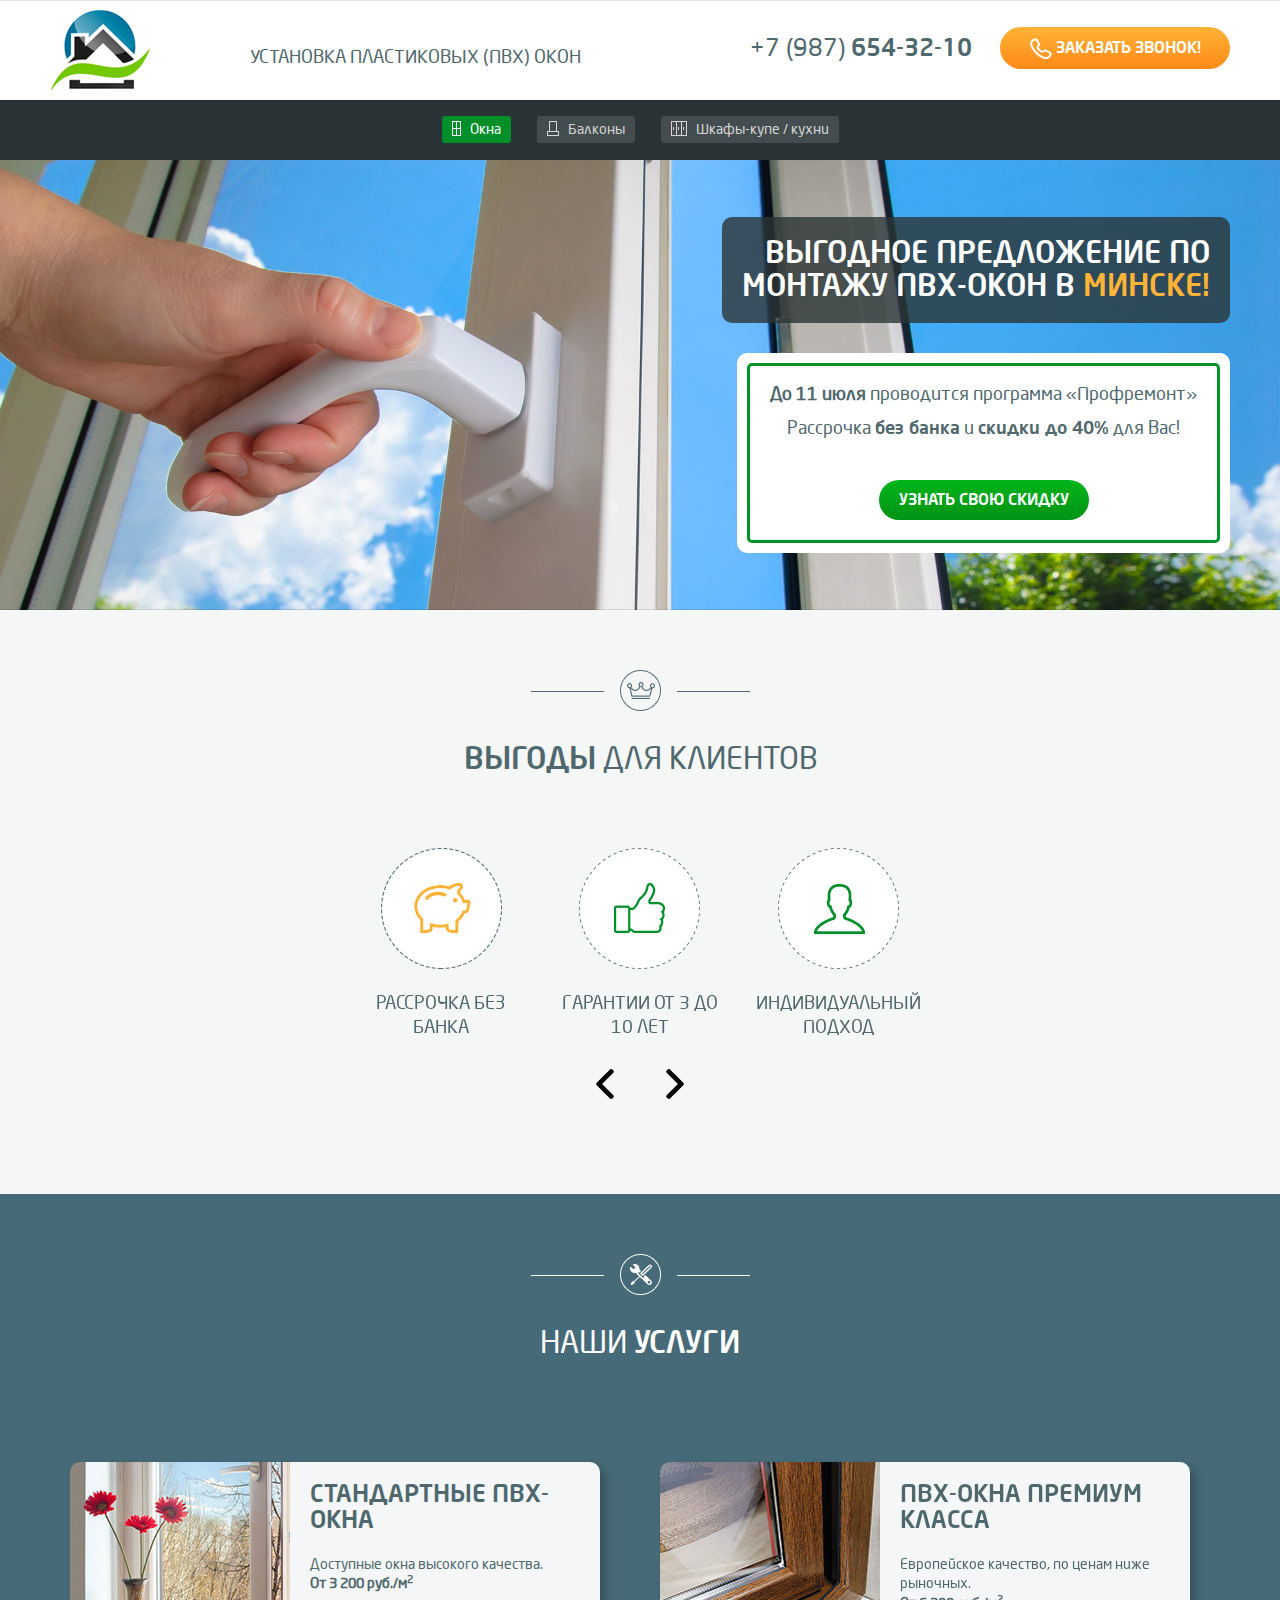
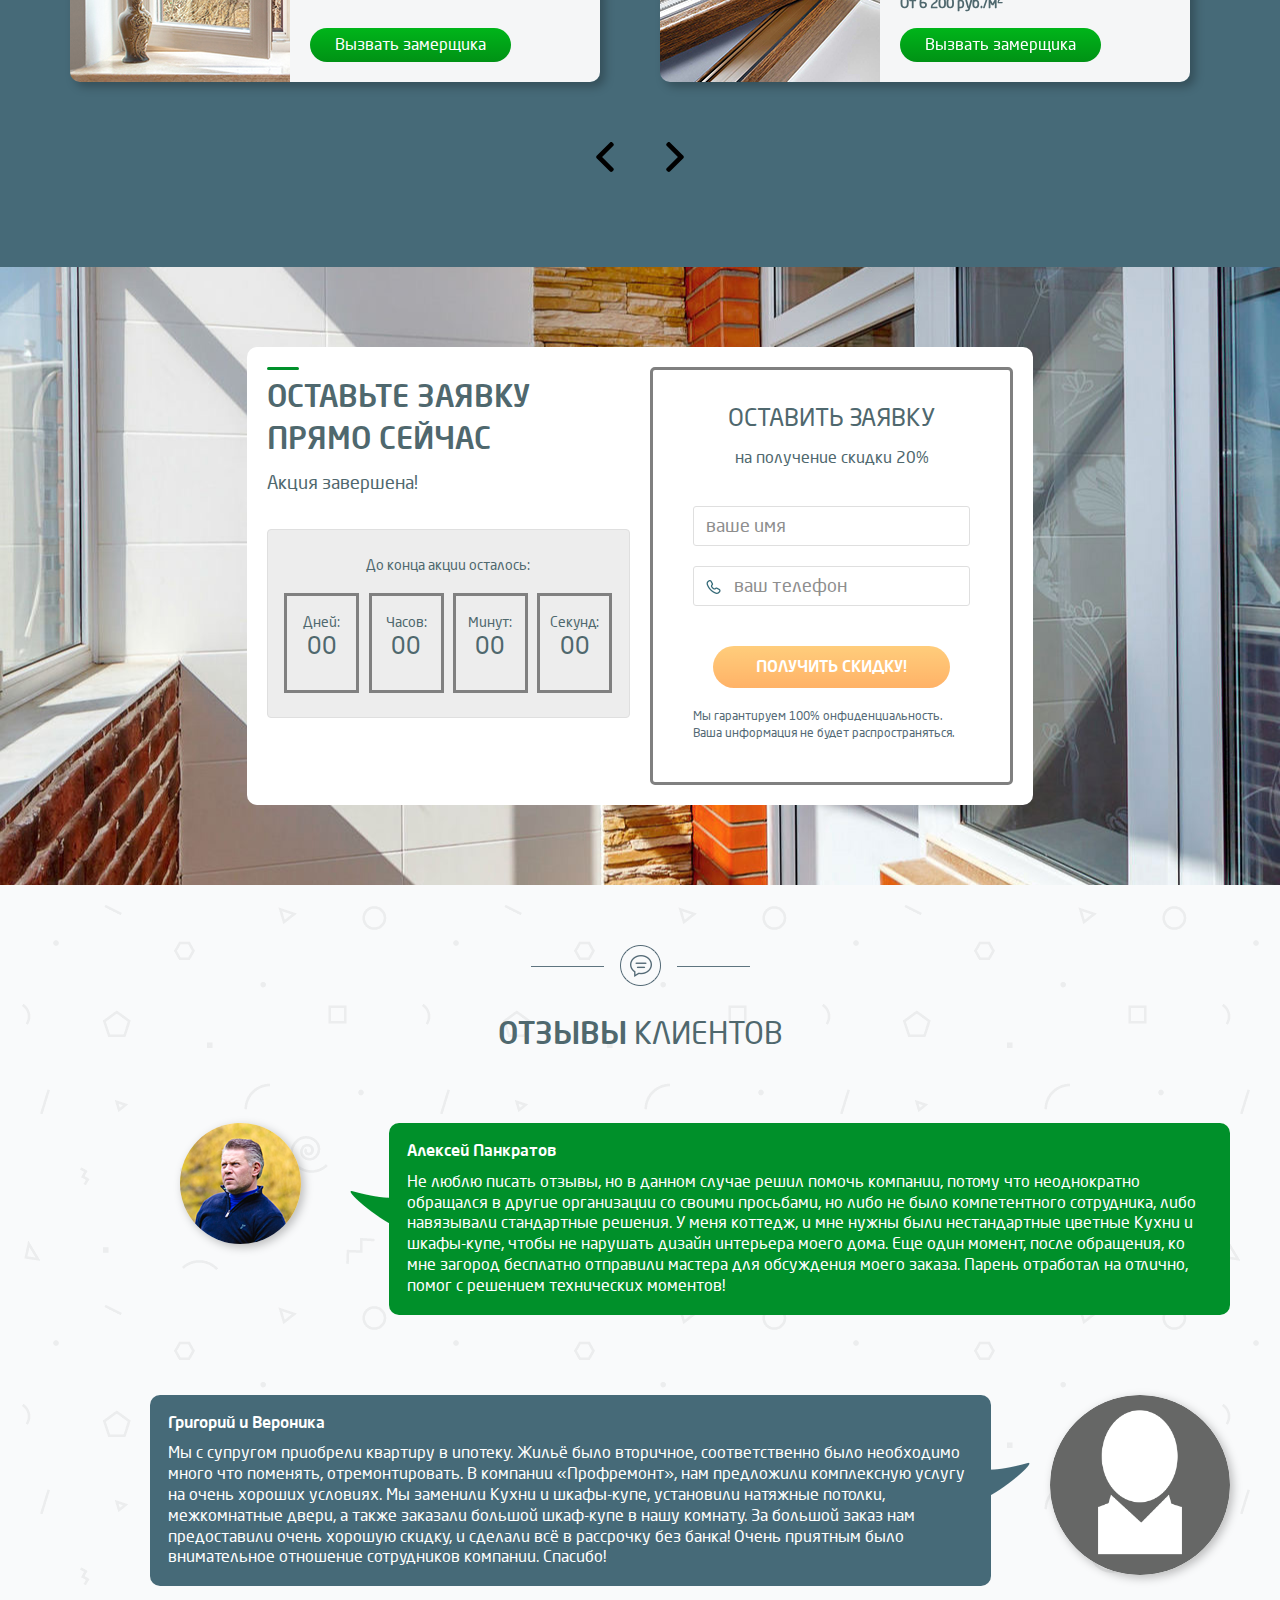
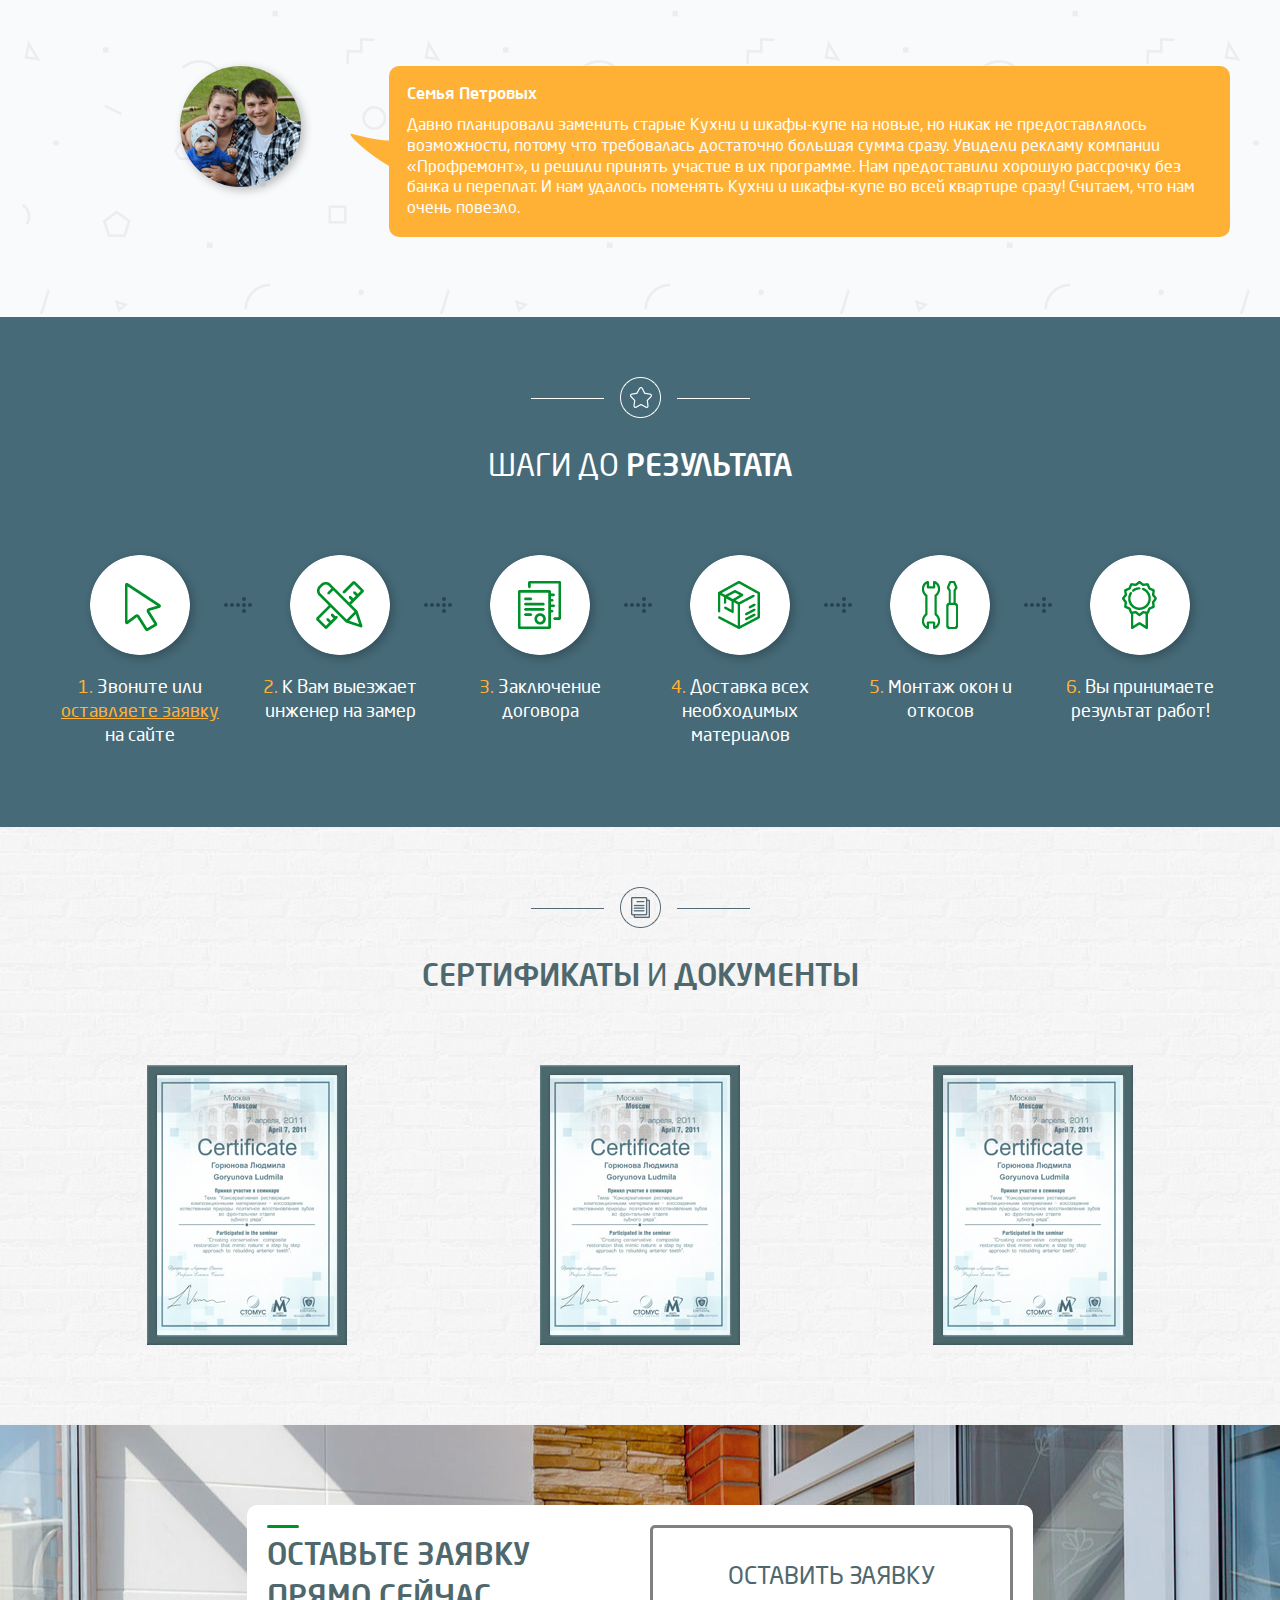
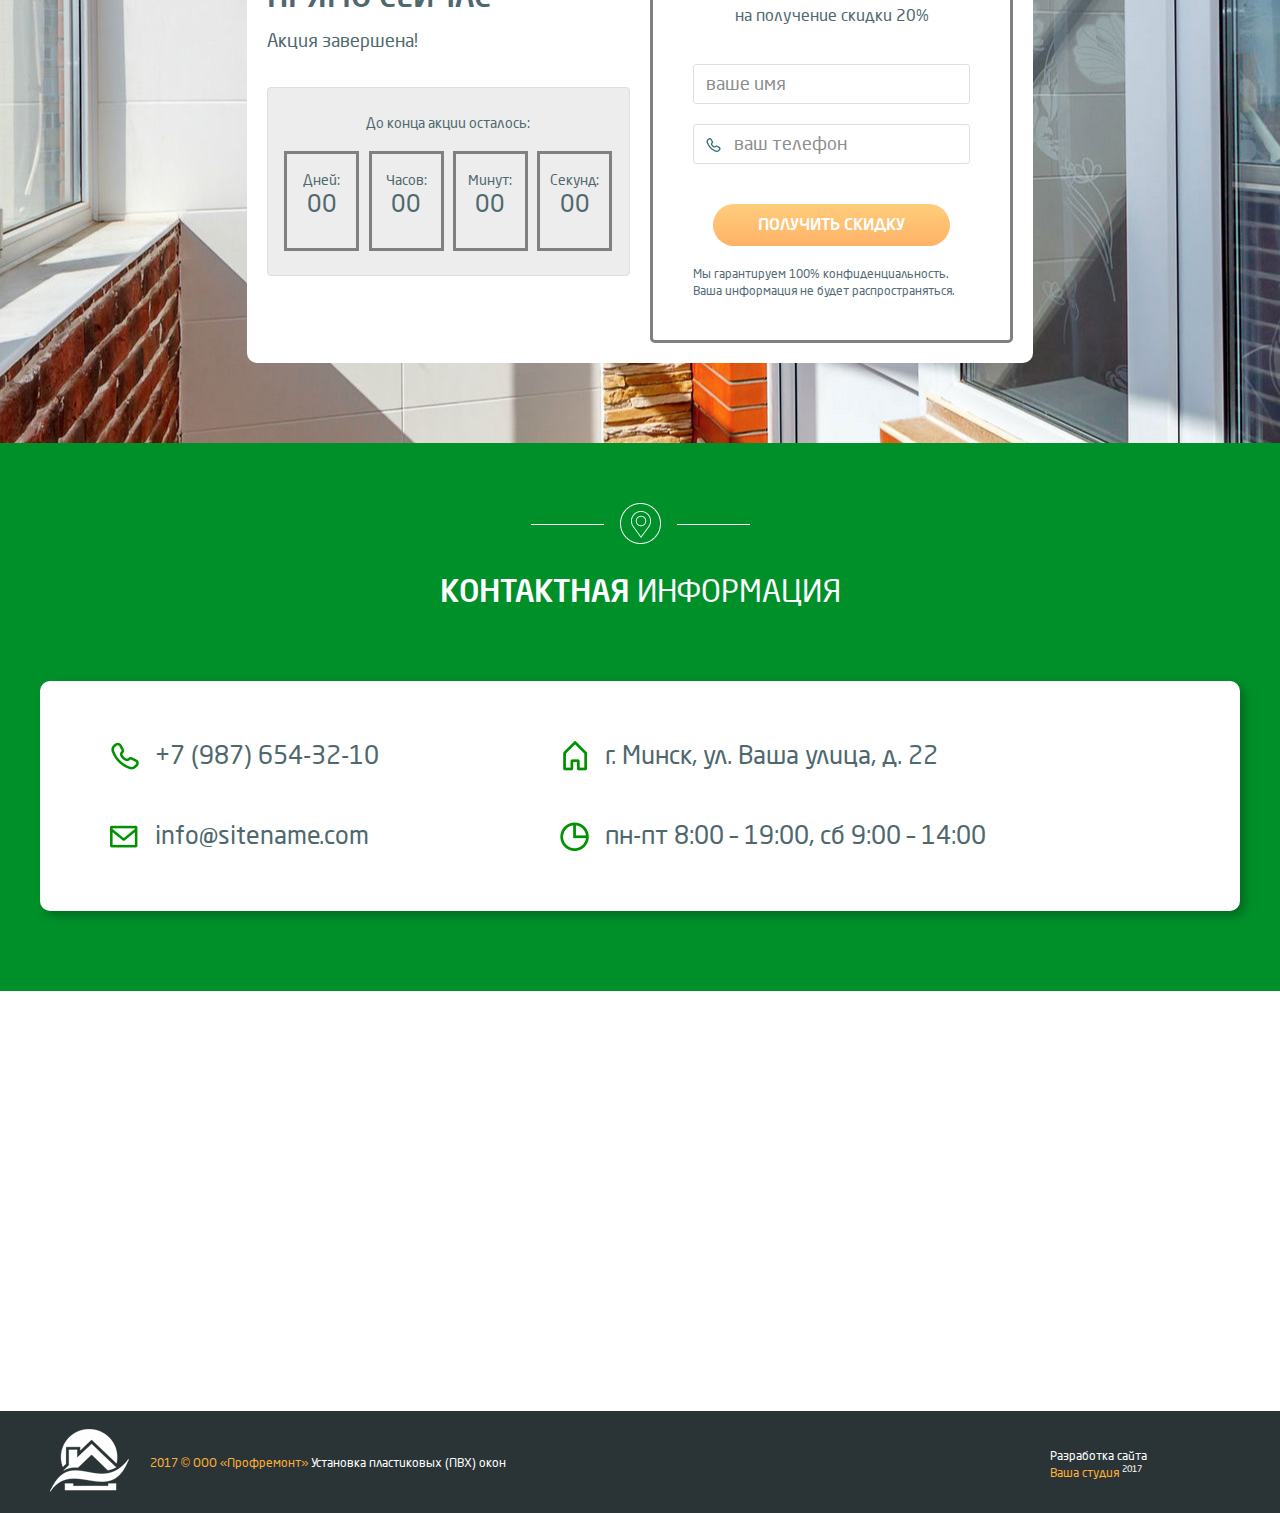
<file: index.html>
<!DOCTYPE html>
<html>

<head>
	<meta http-equiv="X-UA-Compatible" content="IE=edge">
	<meta charset="utf-8">
	<meta name="viewport" content="width=device-width, initial-scale=1">

	<link rel="icon" href="/favicon.ico">
	<link href="favicon.ico" rel="shortcut icon" type="image/vnd.microsoft.icon">
	<link href="favicon.ico" rel="shortcut icon" type="image/vnd.microsoft.icon">
	<link href="favicon.ico" rel="shortcut icon" type="image/x-icon">
	<link href="favicon.ico" rel="icon" type="image/x-icon">
	<link href="favicon.ico" rel="icon">

	<link rel="stylesheet" href="https://cdn.jsdelivr.net/npm/swiper@9/swiper-bundle.min.css" />

	<link href="./css/bootstrap.min.css" rel="stylesheet">
	<link href="./fonts/font.css" rel="stylesheet" type="text/css">
	<link href="./css/style.css" rel="stylesheet">
	<link href="./css/animate.css" rel="stylesheet">

	<script defer src="./js/main.js"></script>

	<title>Установка пластиковых (ПВХ) окон</title>

	<meta name="keywords"
		content="пластиковые, окна, пвх, вставить, века, дом, профиль, поставить, установить, установка, стандартные, цветные, сайт, современные, купить, фирма, цены, дешевые, стоимость, остекление, монтаж">
	<meta name="description"
		content="Окна в дом, квартиру или коттедж из пластикового (пвх) или алюминиевого профиля. Стандартные, цветные и с индивидуальным дизайном! Отличные цены и акции!">

</head>

<body class="okna">
	<nav class="navbar navbar-default navbar-fixed-top navigation-top" id="navigation-fixed">
		<div class="container">
			<div class="navbar-header">
				<button type="button" class="navbar-toggle collapsed" data-toggle="collapse"
					data-target="#navbar-collapse-fixed">
					<span class="sr-only">Toggle navigation</span>
					<span class="icon-bar"></span>
					<span class="icon-bar"></span>
					<span class="icon-bar"></span>
				</button>
				<a class="navbar-brand nav-logo top" href="/">
					<img src="images/logotype-fixed.jpg" alt="Профремонт">
				</a>
			</div>
			<div id="navbar-collapse-fixed" class="collapse navbar-collapse">
				<ul id="menu-main-menu" class="nav navbar-nav navbar-left">
					<li class="hidden">
						<a href="#header">&nbsp;</a>
					</li>
					<li>
						<a href="#offer">Информация</a>
					</li>
					<li>
						<a href="#benefits">Выгоды</a>
					</li>
					<li>
						<a href="#services">Услуги</a>
					</li>
					<li>
						<a href="#reviews">Отзывы</a>
					</li>
					<li>
						<a href="#about">Как заказать</a>
					</li>
					<li>
						<a href="#documents">Сертификаты</a>
					</li>
					<li>
						<a href="#contacts">Контакты</a>
					</li>
				</ul>
				<div class="navbar-order hidden-xs clearfix">
					<div class="phone pull-left hidden-md">
						<a href="tel:89876543210">+7 (987) <strong>654-32-10</strong></a>
					</div>
					<div class="top-btn pull-left">
						<a href="#callback" class="btn btn-warning btn-md fancyboxModal">Заказать звонок!</a>
					</div>
				</div>
			</div>
		</div>
	</nav>

	<div id="header">
		<div class="container">
			<div class="row">
				<div class="col-xs-6 col-sm-3 col-md-3 col-lg-2 block">
					<div class="logotype">
						<img src="images/logotype.png" alt="Профремонт">
					</div>
				</div>
				<div class="col-sm-4 col-md-5 col-lg-5 hidden-xs">
					<div class="slogan">Установка пластиковых (ПВХ) окон</div>
				</div>
				<div class="col-xs-6 col-sm-5 col-md-4 col-lg-5 block">
					<div class="row">
						<div class="col-sm-12 col-lg-6">
							<div class="phone"><a href="tel:89876543210">+7 (987) <span
										class="text-normal">654-32-10</span></a></div>
						</div>
						<div class="col-sm-12 col-lg-6">
							<div class="button"><a href="#callback" class="btn btn-warning btn-block fancyboxModal"><i
										class="phone-icon"></i> Заказать звонок!</a></div>
						</div>
					</div>
				</div>
			</div>
		</div>
	</div>

	<nav id="navigation" class="navbar navbar-default">
		<div class="container">
			<div class="navbar-header">
				<button type="button" class="navbar-toggle collapsed" data-toggle="collapse"
					data-target="#navbar-collapse">
					<span class="sr-only">Toggle navigation</span>
					<span class="icon-bar"></span>
					<span class="icon-bar"></span>
					<span class="icon-bar"></span>
				</button>
			</div>
			<div id="navbar-collapse" class="collapse navbar-collapse">
				<ul id="menu" class="nav navbar-nav">
					<li class="active"><a href="index.html"><i class="menu-icons menu-window"></i> Окна</a></li>
					<li><a href="balkony.html"><i class="menu-icons menu-balcony"></i> Балконы</a></li>
					<li><a href="kuhni.html"><i class="menu-icons menu-cupboard"></i> Шкафы-купе / кухни</a></li>
					<!-- <li><a href="dveri.html"><i class="menu-icons menu-door"></i> Межкомнатные / входные двери</a></li>
                   <li><a href="potolki.html"><i class="menu-icons menu-ceiling"></i> Натяжные потолки</a></li> -->
				</ul>
			</div>
		</div>
	</nav>

	<div id="offer">
		<div class="container">
			<div class="offer-inner">
				<div class="offer-heading">
					<h1><span>Выгодное предложение по</span> <span>монтажу ПВХ-окон в <span
								class="text-warning">Минске!</span></span></h1>
				</div>
				<div class="clearfix"></div>
				<div class="offer-utp">
					<div class="utp-inner">
						<div class="utp-heading"><strong>До 11 июля</strong> проводится программа «Профремонт»</div>
						<div class="utp-subheading">Рассрочка <span class="text-normal">без банка</span> и <span
								class="text-normal">скидки до 40%</span> для Вас!</div>
						<div class="utp-button"><a href="#order" class="btn btn-success btn-lg fancyboxModal">Узнать
								свою скидку</a></div>
					</div>
				</div>
			</div>
		</div>
	</div>

	<div id="benefits" class="section">
		<div class="container">
			<div class="section-title">
				<div class="heading-image"><i class="benefit-ico"></i></div>
				<h2 class="heading"><span>Выгоды</span> для клиентов</h2>
			</div>

			<div class="benefits-inner swiper">
				<div class="benefits-wrap swiper-wrapper">
					<div class="benefits__item swiper-slide">
						<p class="benefit-image">
							<img src="images/benefits/4.png" alt="">
						</p>
						<p class="benefit-title">Рассрочка без банка </p>
					</div>

					<div class="benefits__item swiper-slide">
						<p class="benefit-image">
							<img src="images/benefits/2.png" alt="">
						</p>
						<p class="benefit-title">Гарантии от 3 до 10 лет</p>
					</div>

					<div class="benefits__item swiper-slide">
						<p class="benefit-image">
							<img src="images/benefits/3.png" alt="">
						</p>
						<p class="benefit-title">Индивидуальный подход</p>
					</div>

					<div class="benefits__item swiper-slide">
						<p class="benefit-image">
							<img src="images/benefits/1.png" alt="">
						</p>
						<p class="benefit-title">Бесплатные консультации</p>
					</div>

					<div class="benefits__item swiper-slide">
						<p class="benefit-image">
							<img src="images/benefits/5.png" alt="">
						</p>
						<p class="benefit-title">Бесплатный выезд мастера на дом</p>
					</div>

					<div class="benefits__item swiper-slide">
						<p class="benefit-image">
							<img src="images/benefits/6.png" alt="">
						</p>
						<p class="benefit-title">Окна от лучших производителей</p>
					</div>
				</div>
			</div>

			<div class="benefits-arrows">
				<div class="benefits__arrow benefits__arrow--left">
					<img src="images/benefits/left-arrow.svg" alt="">
				</div>

				<div class="benefits__arrow benefits__arrow--right">
					<img src="images/benefits/right-arrow.svg" alt="">
				</div>
			</div>
		</div>
	</div>

	<div id="services" class="section">
		<div class="container">
			<div class="section-title">
				<div class="heading-image"><i class="service-ico"></i></div>
				<h2 class="heading white">Наши <span>услуги</span></h2>
			</div>

			<div id="service-okna" class="services-inner swiper"></div>

			<div class="services-arrows">
				<div class="services__arrow services__arrow--left">
					<img src="images/benefits/left-arrow.svg" alt="">
				</div>
				<div class="services__arrow services__arrow--right">
					<img src="images/benefits/right-arrow.svg" alt="">
				</div>
			</div>
		</div>
	</div>

	<div id="order_1" class="order">
		<div class="container">
			<div class="col-md-offset-2 col-md-8">
				<div class="order-inner row">
					<div class="col-md-6">
						<h2 class="order-heading">Оставьте заявку <br />прямо сейчас</h2>
						<div class="order-subheading">и <span class="text-normal">получите скидку 20%</span> <br />на
							установку окон</div>
						<div class="countdown" data-days="7">
							<div class="countdown-text">До конца акции осталось:
								<div class="count-wrap">
									<div class="count count_1">Дней:</br> <span>00</span></div>
									<div class="count count_2">Часов:</br> <span>00</span></div>
									<div class="count count_3">Минут:</br> <span>00</span></div>
									<div class="count count_4">Секунд:</br> <span>00</span></div>
								</div>
							</div>
						</div>
					</div>
					<div class="col-md-6">
						<div class="order-form rf">
							<h3 class="order-form-heading">Оставить заявку</h3>
							<div class="order-form-subheading">на получение скидки 20%</div>

							<form name="action-form" class="form-horizontal">
								<div class="form-group">
									<div class="col-sm-12">
										<input type="text" name="fio" class="form-control required"
											placeholder="ваше имя">
									</div>
								</div>
								<div class="form-group">
									<div class="col-sm-12">
										<input type="text" name="phone" class="form-control required"
											placeholder="ваш телефон" data-mask="+7 (999) 999-99-99">
									</div>
								</div>
								<div class="form-group">
									<div class="col-sm-12">
										<div class="order-form-button">
											<input type="hidden" name="page" value="Окна">
											<button type="submit" class="btn btn-warning btn-block feedback">Получить
												скидку!</button>
										</div>
									</div>
								</div>
								<div class="form-policy">
									<span class="help-block">Мы гарантируем 100% онфиденциальность. Ваша информация не
										будет распространяться.</span>
								</div>
							</form>

						</div>
					</div>
				</div>
			</div>
		</div>
	</div>

	<div id="reviews" class="section">
		<div class="container">
			<div class="section-title">
				<div class="heading-image"><i class="review-ico"></i></div>
				<h2 class="heading"><span>Отзывы</span> клиентов</h2>
			</div>

			<div class="row">
				<div class="col-sm-offset-1 col-xs-12 comments-container"></div>
			</div>
		</div>
	</div>

	<div id="about" class="section">
		<div class="container">
			<div class="section-title">
				<div class="heading-image"><i class="employee-ico"></i></div>
				<h2 class="heading">Шаги до <span>результата</span></h2>
			</div>
			<div class="about-wrap row">
				<div class="col-sm-12 col-lg-4">
					<div class="row">
						<div class="about-inner col-sm-6">
							<div data-wow-delay="0.2s" class="wow fadeInDown">
								<img src="images/about/2.png" alt="">
							</div>
							<p data-wow-delay="0.2s" class="wow fadeInUp"><span>1.</span> Звоните или <a href="#order"
									class="fancyboxModal">оставляете заявку</a> на сайте</p>
						</div>
						<div class="about-inner col-sm-6">
							<div data-wow-delay="0.7s" class="wow fadeInDown">
								<img src="images/about/3.png" alt="">
							</div>
							<p data-wow-delay="0.7s" class="wow fadeInUp"><span>2.</span> К Вам выезжает инженер на
								замер</p>
						</div>
					</div>
				</div>
				<div class="col-sm-12 col-lg-4">
					<div class="row">
						<div class="about-inner col-sm-6">
							<div data-wow-delay="1.2s" class="wow fadeInDown">
								<img src="images/about/4.png" alt="">
							</div>
							<p data-wow-delay="1.2s" class="wow fadeInUp"><span>3.</span> Заключение договора</p>
						</div>
						<div class="about-inner col-sm-6">
							<div data-wow-delay="1.7s" class="wow fadeInDown">
								<img src="images/about/5.png" alt="">
							</div>
							<p data-wow-delay="1.7s" class="wow fadeInUp"><span>4.</span> Доставка всех необходимых
								материалов</p>
						</div>
					</div>
				</div>
				<div class="col-sm-12 col-lg-4">
					<div class="row">
						<div class="about-inner col-sm-6">
							<div data-wow-delay="2.2s" class="wow fadeInDown">
								<img src="images/about/6.png" alt="">
							</div>
							<p data-wow-delay="2.2s" class="wow fadeInUp"><span>5.</span> Монтаж окон и откосов</p>
						</div>
						<div class="about-inner col-sm-6">
							<div data-wow-delay="2.7s" class="wow fadeInDown">
								<img src="images/about/1.png" alt="">
							</div>
							<p data-wow-delay="2.7s" class="wow fadeInUp"><span>6.</span> Вы принимаете результат работ!
							</p>
						</div>
					</div>
				</div>
			</div>
		</div>
	</div>

	<div id="documents" class="section">
		<div class="container">
			<div class="section-title">
				<div class="heading-image"><i class="document-ico"></i></div>
				<h2 class="heading"><span>Сертификаты</span> и <span>документы</span></h2>
			</div>
			<div class="text-center">
				<div class="col-sm-4">
					<a href="images/documents/original/document4.jpg" class="sertificate-document"
						data-fancybox-group="gallery-documents">
						<img src="images/documents/document4.jpg" class="img-responsive" alt="">
						<div class="document-overlay"></div>
					</a>
				</div>
				<div class="col-sm-4">
					<a href="images/documents/original/document4.jpg" class="sertificate-document"
						data-fancybox-group="gallery-documents">
						<img src="images/documents/document4.jpg" class="img-responsive" alt="">
						<div class="document-overlay"></div>
					</a>
				</div>
				<div class="col-sm-4">
					<a href="images/documents/original/document4.jpg" class="sertificate-document"
						data-fancybox-group="gallery-documents">
						<img src="images/documents/document4.jpg" class="img-responsive" alt="">
						<div class="document-overlay"></div>
					</a>
				</div>
			</div>
		</div>
	</div>

	<div id="order_2" class="order">
		<div class="container">
			<div class="col-md-offset-2 col-md-8">
				<div class="order-inner row">
					<div class="col-md-6">
						<h2 class="order-heading">Оставьте заявку <br />прямо сейчас</h2>
						<div class="order-subheading">и <span class="text-normal">получите скидку 20%</span> <br />на
							установку окон</div>
						<div class="countdown" data-days="7">
							<div class="countdown-text">До конца акции осталось:
								<div class="count-wrap">
									<div class="count count_1">Дней:</br> <span>00</span></div>
									<div class="count count_2">Часов:</br> <span>00</span></div>
									<div class="count count_3">Минут:</br> <span>00</span></div>
									<div class="count count_4">Секунд:</br> <span>00</span></div>
								</div>
							</div>
						</div>
					</div>
					<div class="col-md-6">
						<div class="order-form rf">
							<h3 class="order-form-heading">Оставить заявку</h3>
							<div class="order-form-subheading">на получение скидки 20%</div>
							<form name="action-form2" class="form-horizontal">
								<div class="form-group">
									<div class="col-sm-12">
										<input type="text" name="fio" class="form-control required"
											placeholder="ваше имя">
									</div>
								</div>
								<div class="form-group">
									<div class="col-sm-12">
										<input type="text" name="phone" class="form-control required"
											placeholder="ваш телефон" data-mask="+7 (999) 999-99-99">
									</div>
								</div>
								<div class="form-group">
									<div class="col-sm-12">
										<div class="order-form-button">
											<input type="hidden" name="page" value="Окна">
											<button type="submit" class="btn btn-warning btn-block feedback">Получить
												скидку</button>
										</div>
									</div>
								</div>
								<div class="form-policy">
									<span class="help-block">Мы гарантируем 100% конфиденциальность. Ваша информация не
										будет распространяться.</span>
								</div>
							</form>
						</div>
					</div>
				</div>
			</div>
		</div>
	</div>

	<div id="contacts" class="section">
		<div class="container">
			<div class="section-title">
				<div class="heading-image"><i class="contact-ico"></i></div>
				<h2 class="heading"><span>Контактная</span> информация</h2>
			</div>
			<div class="contacts-cart-inner">
				<div class="contacts-cart row">
					<div class="col-md-5">
						<div class="margin-row"><a href="tel:89876543210"><i class="contact-icons contact-phone"></i> +7
								(987) 654-32-10</a></div>
					</div>
					<div class="col-md-7">
						<div class="margin-row"><i class="contact-icons contact-address"></i> г. Минск, ул. Ваша улица,
							д. 22</div>
					</div>
					<div class="col-md-5">
						<div class="contact-row"><a href="mailto:info@sitename.com"><i
									class="contact-icons contact-email"></i> info@sitename.com</a></div>
					</div>
					<div class="col-md-7">
						<div class="contact-row"><i class="contact-icons contact-regime"></i> пн-пт 8:00 – 19:00, сб
							9:00 – 14:00</div>
					</div>
				</div>
			</div>
		</div>
	</div>

	<div class="map-wrapper">
		<script src="http://api-maps.yandex.ru/2.1/?load=package.full&lang=ru-RU" type="text/javascript"></script>
		<div id="mapexMap" style="width:100%;height:420px;"></div>
		<script type="text/javascript">
			ymaps.ready(function () {
				var mapexMap = new ymaps.Map('mapexMap', {
					center: [53.89063752803102, 27.52623526574704], // центр карты
					zoom: 14, // масштаб 
					controls: ['zoomControl']
				}),


					myPlacemark = new ymaps.Placemark(
						[53.89063752803102, 27.52623526574704], // координаты маркера
						{ "iconContent": "", "balloonContentBody": "г. Минск, ул. Ваша улица, д. 22", "balloonContentHeader": "«Профремонт»" }, // контент маркера
						{
							// Опции.
							// Необходимо указать данный тип макета.
							iconLayout: 'default#image',
							// Своё изображение иконки метки.
							iconImageHref: 'images/marker.png',
							// Размеры метки.
							iconImageSize: [30, 42],
							// Смещение левого верхнего угла иконки относительно
							// её "ножки" (точки привязки).
							iconImageOffset: [-5, -38]
						});
				mapexMap.behaviors.disable('scrollZoom');
				mapexMap.geoObjects.add(myPlacemark);


			});
		</script>
	</div>

	<div id="footer" class="clearfix">
		<div class="container">
			<div class="row">
				<div class="col-sm-8 col-md-9 col-lg-10">
					<div class="footer-copyright">
						<img src="images/logotype-min.png" alt="" class="footer-logotype">
						<div class="footer-copyright-text">
							<div class="clearfix visible-xs-block"></div>
							<span>2017 &copy; ООО «Профремонт»</span> <br class="visible-xs-block" />Установка
							пластиковых (ПВХ) окон
						</div>
					</div>
				</div>
				<div class="col-sm-4 col-md-3 col-lg-2">
					<div class="footer-created">
						<div class="created-inner">
							<p>Разработка сайта</p>
							<p><a href="#">Ваша студия</a> <sup>2017</sup></p>
						</div>
					</div>
				</div>
			</div>
		</div>
	</div>

	<div id="callback" class="order-call-modal box-modal">
		<div class="box-modal_title">
			<div class="box-modal_topic text-center text-warning" style="margin-left: 0px;">Заказ звонка</div>
		</div>
		<div class="box-modal_body rf">
			<p class="text-center">Оставьте, пожалуйста, заявку. Мы позвоним Вам в ближайшее время и ответим на все
				вопросы!</p>
			<form name="callback-form">
				<div class="form-group">
					<input type="text" name="fio" class="form-control required" placeholder="Ваше имя*">
				</div>
				<div class="form-group">
					<input type="text" name="phone" class="form-control required" placeholder="Контактный телефон*"
						data-mask="+7 (999) 999-99-99">
				</div>
				<div class="form-action">
					<div class="text-center"><button type="submit" class="btn btn-warning feedback">Свяжитесь со
							мной!</button></div>
				</div>
				<input type="hidden" name="page" value="Окна">
			</form>
			<span class="help-block">Гарантируем 100% конфиденциальность. Ваша информация не будет
				распространяться.</span>
		</div>
	</div>

	<div id="order" class="order-call-modal box-modal">
		<div class="box-modal_title">
			<div class="box-modal_topic text-center text-success" style="margin-left: 0px;">Программа <br>«Профремонт»
			</div>
		</div>
		<div class="box-modal_body rf">
			<p class="text-center">Оставьте, пожалуйста, заявку и мы свяжемся с Вами, чтобы рассказать детали акции и
				Вашу скидку!</p>
			<form name="order-form">
				<div class="form-group">
					<input type="text" name="fio" class="form-control required" placeholder="Ваше имя*">
				</div>
				<div class="form-group">
					<input type="text" name="phone" class="form-control required" placeholder="Контактный телефон*"
						data-mask="+7 (999) 999-99-99">
				</div>
				<div class="form-action">
					<div class="text-center"><button type="submit" class="btn btn-success feedback">Принять
							участие!</button></div>
				</div>
				<input type="hidden" name="page" value="Окна">
			</form>
			<span class="help-block">Гарантируем 100% конфиденциальность. Ваша информация не будет
				распространяться.</span>
		</div>
	</div>

	<div id="application" class="order-call-modal box-modal">
		<div class="box-modal_title">
			<div class="box-modal_topic text-center text-success" style="margin-left: 0px;">Стандартные ПВХ-окна</div>
		</div>
		<div class="box-modal_body rf">
			<p class="text-center">Оставьте заявку и специалист свяжется с Вами в ближайшее время!</p>
			<form name="application-form">
				<div class="form-group">
					<input type="text" name="fio" class="form-control required" placeholder="Ваше имя*">
				</div>
				<div class="form-group">
					<input type="text" name="phone" class="form-control required" placeholder="Контактный телефон*"
						data-mask="+7 (999) 999-99-99">
				</div>
				<div class="form-action">
					<div class="text-center"><button type="submit" class="btn btn-success feedback">Вызвать
							замерщика!</button></div>
				</div>
				<input type="hidden" name="page" value="Окна">
				<input type="hidden" name="subject">
			</form>
			<span class="help-block">Гарантируем 100% конфиденциальность. Ваша информация не будет
				распространяться.</span>
		</div>
	</div>

	<div class="box-modal" id="responseMessage">
		<div class="box-modal_title">
			<h2>Статус отправки формы:</h2>
		</div>
		<div class="box-modal_body">
			<div class="modal-content"></div>
			<br /><br />
			<a href="#" class="btn btn-success fancyClose">ok</a>
		</div>
	</div>

	<div class="overlay"></div>

	<div id="order_3" class="header-modal header-modal--opened">
		<div class="fancybox-skin" style="padding: 0px; width: auto; height: auto;">
			<div class="fancybox-outer">
				<div class="fancybox-inner" style="overflow: hidden; width: 580px; height: 495px;">
					<div id="callback" class="order-call-modal box-modal" style="display: block;">
						<div class="box-modal_title">
							<div class="box-modal_topic text-center text-warning" style="margin-left: 0px;">Заказ звонка
							</div>
						</div>
						<div class="box-modal_body rf">
							<p class="text-center">Оставьте, пожалуйста, заявку. Мы позвоним Вам в ближайшее время и
								ответим на все вопросы!</p>
							<form name="callback-form">
								<div class="form-group">
									<input type="text" name="fio" class="form-control required" placeholder="Ваше имя*">
								</div>
								<div class="form-group">
									<input type="text" name="phone" class="form-control required"
										placeholder="Контактный телефон*" data-mask="+7 (999) 999-99-99">
								</div>
								<div class="form-action">
									<div class="text-center"><button type="submit"
											class="btn btn-warning feedback">Свяжитесь со мной!</button></div>
								</div>
								<input type="hidden" name="page" value="Окна">
							</form>
							<span class="help-block">Гарантируем 100% конфиденциальность. Ваша информация не будет
								распространяться.</span>
						</div>
					</div>
				</div>
			</div><span title="Close" class="header-modal__close">x</span>
		</div>
	</div>

	<div id="order_4" class="services-modal services-modal--opened">
		<div class="fancybox-skin" style="padding: 0px; width: auto; height: auto;">
			<div class="fancybox-outer">
				<div class="fancybox-inner" style="overflow: hidden; width: 580px; height: 495px;">
					<div id="application" class="order-call-modal box-modal" style="display: block;">
						<div class="box-modal_title">
							<div class="box-modal_topic text-center text-success" style="margin-left: 0px;">Вызов
								замерщика</div>
						</div>
						<div class="box-modal_body rf">
							<p class="text-center">Оставьте заявку и специалист свяжется с Вами в ближайшее время!</p>
							<form id="form-okna" name="application-form">
								<div class="form-group">
									<input type="text" name="fio" class="form-control required" placeholder="Ваше имя*">
								</div>
								<div class="form-group">
									<input type="text" name="phone" class="form-control required"
										placeholder="Контактный телефон*" data-mask="+7 (999) 999-99-99">
								</div>
								<div class="form-action">
									<div class="text-center"><button type="submit"
											class="btn btn-success feedback">Вызвать замерщика!</button></div>
								</div>
								<input type="hidden" name="page" value="Окна">
								<input type="hidden" name="subject" value="Стандартные ПВХ-окна">
							</form>
							<span class="help-block">Гарантируем 100% конфиденциальность. Ваша информация не будет
								распространяться.</span>
						</div>
					</div>
				</div>
			</div>
			<span title="Close" class="services-modal__close">x</span>
		</div>
	</div>

	<div href="#header" class="smooth-scroll">
		<img class="smooth-scroll__img" src="./images/prev_arrow.png" alt="smooth">
	</div>
</body>

</html>
</file>
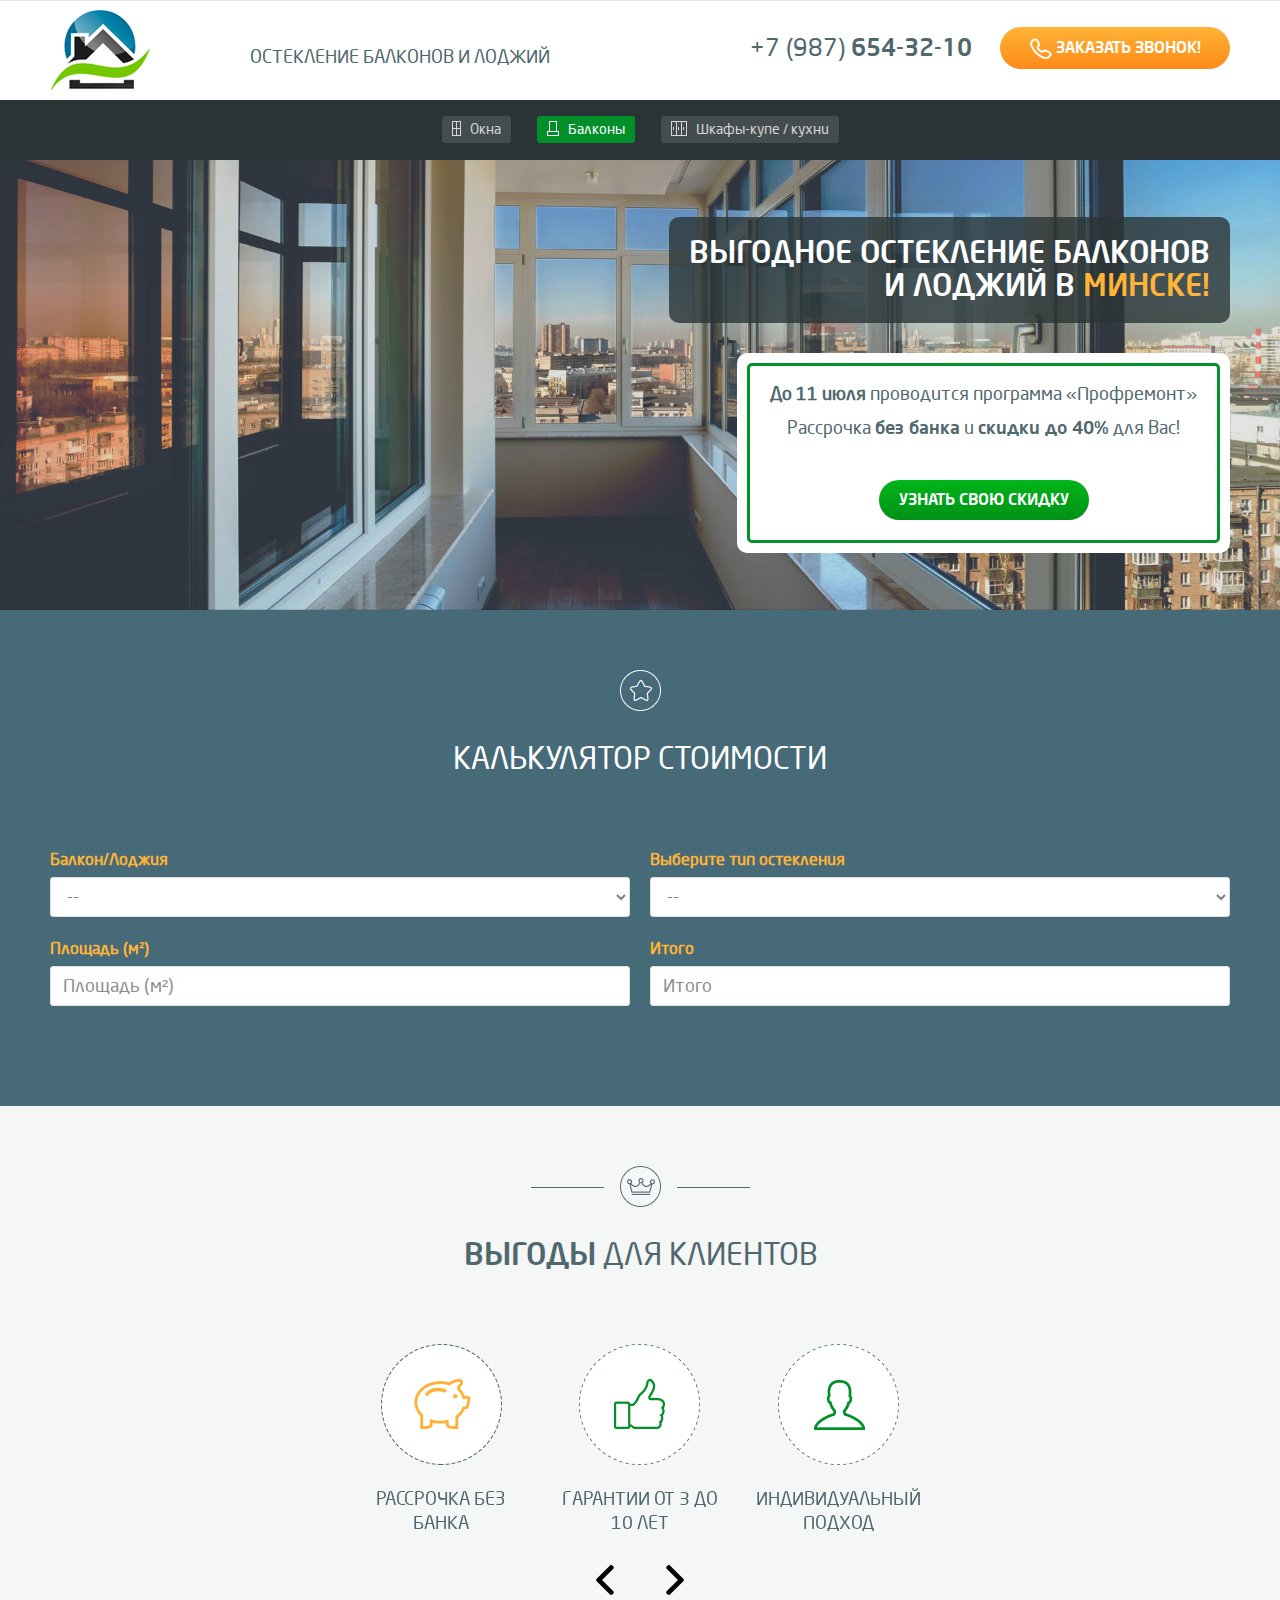
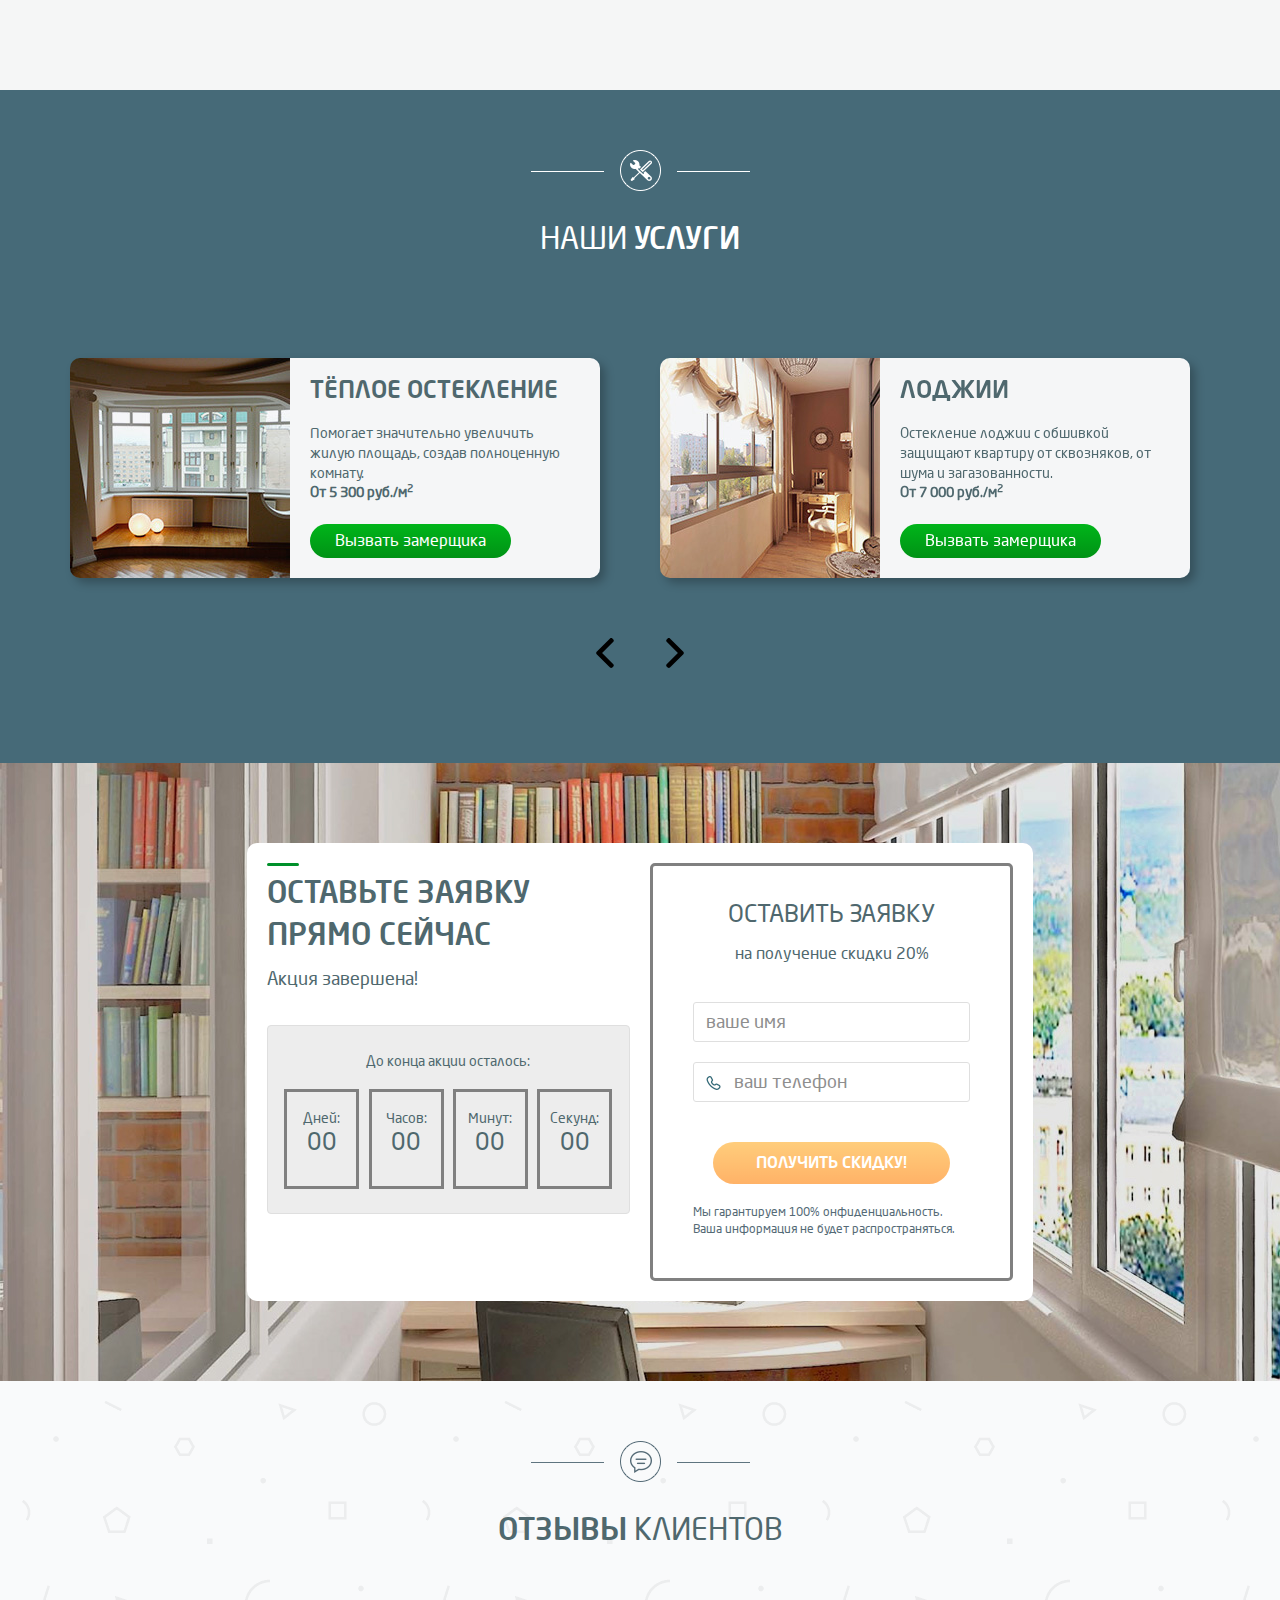
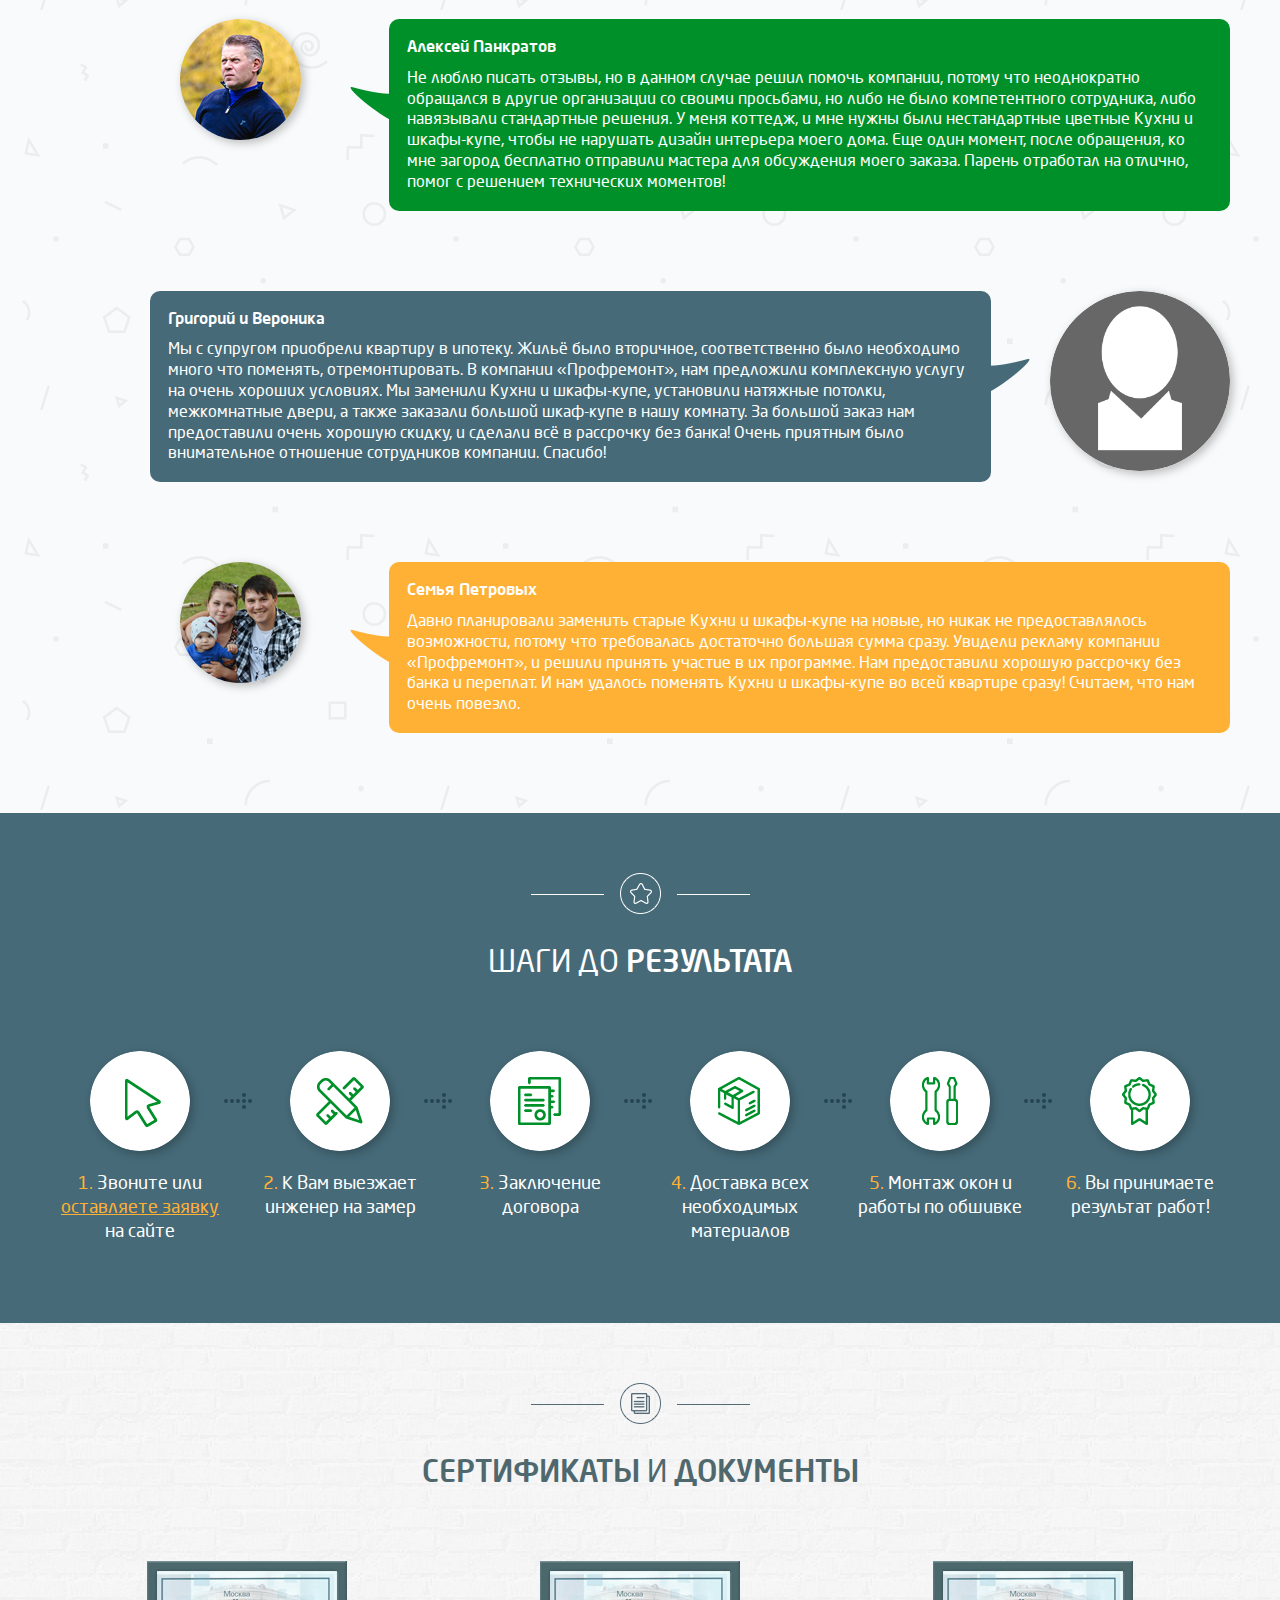
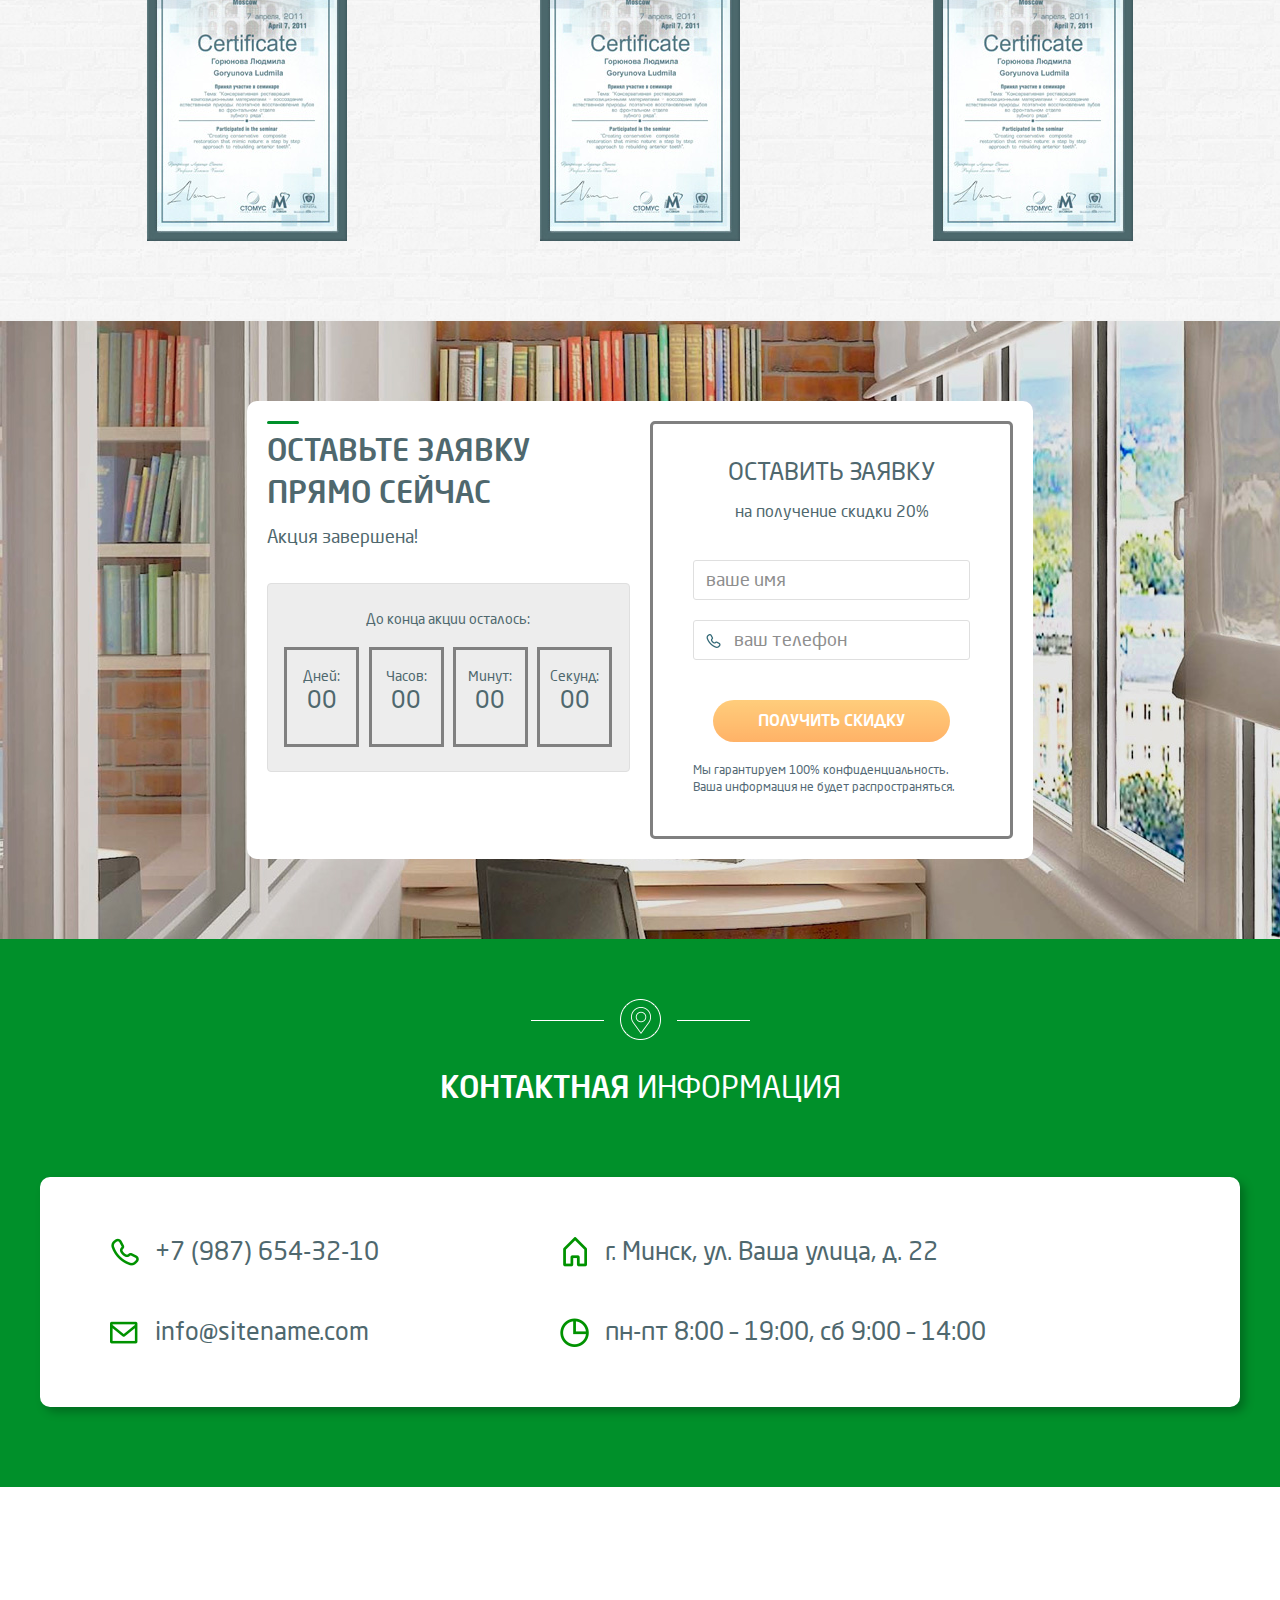
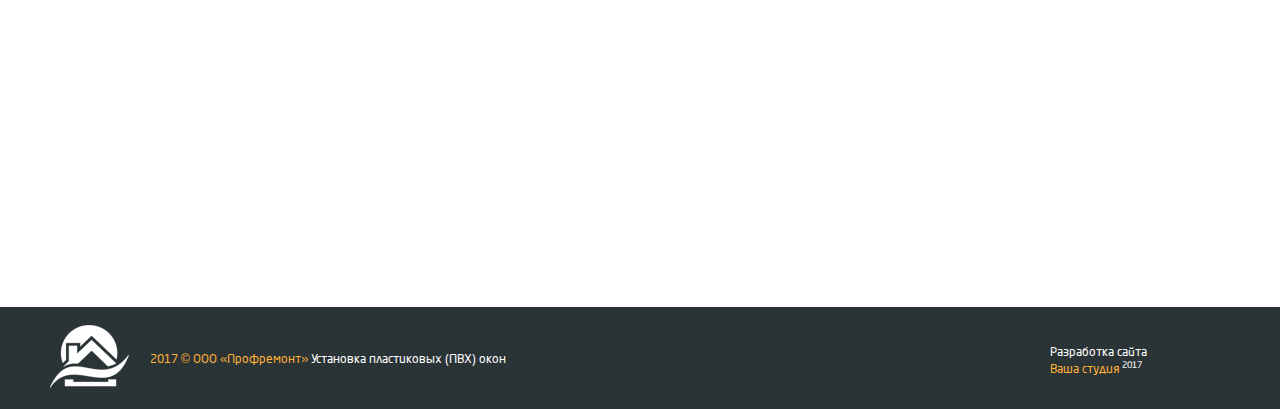
<file: balkony.html>
<!DOCTYPE html>
<html>

<head>
	<meta http-equiv="X-UA-Compatible" content="IE=edge">
	<meta charset="utf-8">
	<meta name="viewport" content="width=device-width, initial-scale=1">

	<link rel="icon" href="/favicon.ico">
	<link href="favicon.ico" rel="shortcut icon" type="image/vnd.microsoft.icon">
	<link href="favicon.ico" rel="shortcut icon" type="image/vnd.microsoft.icon">
	<link href="favicon.ico" rel="shortcut icon" type="image/x-icon">
	<link href="favicon.ico" rel="icon" type="image/x-icon">
	<link href="favicon.ico" rel="icon">

	<link rel="stylesheet" href="https://cdn.jsdelivr.net/npm/swiper@9/swiper-bundle.min.css" />

	<link href="css/bootstrap.min.css" rel="stylesheet">
	<link href="fonts/font.css" rel="stylesheet" type="text/css">
	<link href="css/style.css" rel="stylesheet">
	<link href="css/animate.css" rel="stylesheet">

	<script defer src="./js/main.js"></script>

	<title>Остекление балконов и лоджий</title>

	<meta name="keywords"
		content="остекление, алюминиевое, балконы, лоджии, застеклить, пластиковые, балконы, пвх, цена, утепление, отделка, акции">
	<meta name="description"
		content="Установим балконы на балкон и лоджию из пластикового (пвх) или алюминиевого (al) профиля. Утепление и отделка под ключ! Отличные цены и акции!">

</head>

<body class="balkony">
	<nav class="navbar navbar-default navbar-fixed-top navigation-top" id="navigation-fixed">
		<div class="container">
			<div class="navbar-header">
				<button type="button" class="navbar-toggle collapsed" data-toggle="collapse"
					data-target="#navbar-collapse-fixed">
					<span class="sr-only">Toggle navigation</span>
					<span class="icon-bar"></span>
					<span class="icon-bar"></span>
					<span class="icon-bar"></span>
				</button>
				<a class="navbar-brand nav-logo top" href="/">
					<img src="images/logotype-fixed.jpg" alt="Профремонт">
				</a>
			</div>
			<div id="navbar-collapse-fixed" class="collapse navbar-collapse">
				<ul id="menu-main-menu" class="nav navbar-nav navbar-left">
					<li class="hidden">
						<a href="#header">&nbsp;</a>
					</li>
					<li>
						<a href="#offer">Информация</a>
					</li>
					<li>
						<a href="#benefits">Выгоды</a>
					</li>
					<li>
						<a href="#services">Услуги</a>
					</li>
					<li>
						<a href="#reviews">Отзывы</a>
					</li>
					<li>
						<a href="#about">Как заказать</a>
					</li>
					<li>
						<a href="#documents">Сертификаты</a>
					</li>
					<li>
						<a href="#contacts">Контакты</a>
					</li>
				</ul>
				<div class="navbar-order hidden-xs clearfix">
					<div class="phone pull-left hidden-md">
						<a href="tel:89876543210">+7 (987) <strong>654-32-10</strong></a>
					</div>
					<div class="top-btn pull-left">
						<a href="#callback" class="btn btn-warning btn-md fancyboxModal">Заказать звонок!</a>
					</div>
				</div>
			</div>
		</div>
	</nav>

	<div id="header">
		<div class="container">
			<div class="row">
				<div class="col-xs-6 col-sm-3 col-md-3 col-lg-2 block">
					<div class="logotype">
						<img src="images/logotype.png" alt="Профремонт">
					</div>
				</div>
				<div class="col-sm-4 col-md-5 col-lg-5 hidden-xs">
					<div class="slogan">ОСТЕКЛЕНИЕ БАЛКОНОВ И ЛОДЖИЙ</div>
				</div>
				<div class="col-xs-6 col-sm-5 col-md-4 col-lg-5 block">
					<div class="row">
						<div class="col-sm-12 col-lg-6">
							<div class="phone"><a href="tel:89876543210">+7 (987) <span
										class="text-normal">654-32-10</span></a></div>
						</div>
						<div class="col-sm-12 col-lg-6">
							<div class="button"><a href="#callback" class="btn btn-warning btn-block fancyboxModal"><i
										class="phone-icon"></i> Заказать звонок!</a></div>
						</div>
					</div>
				</div>
			</div>
		</div>
	</div>

	<nav id="navigation" class="navbar navbar-default">
		<div class="container">
			<div class="navbar-header">
				<button type="button" class="navbar-toggle collapsed" data-toggle="collapse"
					data-target="#navbar-collapse">
					<span class="sr-only">Toggle navigation</span>
					<span class="icon-bar"></span>
					<span class="icon-bar"></span>
					<span class="icon-bar"></span>
				</button>
			</div>
			<div id="navbar-collapse" class="collapse navbar-collapse">
				<ul id="menu" class="nav navbar-nav">
					<li><a href="index.html"><i class="menu-icons menu-window"></i> Окна</a></li>
					<li class="active"><a href="balkony.html"><i class="menu-icons menu-balcony"></i> Балконы</a></li>
					<li><a href="kuhni.html"><i class="menu-icons menu-cupboard"></i> Шкафы-купе / кухни</a></li>
					<!-- <li><a href="dveri.html"><i class="menu-icons menu-door"></i> Межкомнатные / входные двери</a></li>
                   <li><a href="potolki.html"><i class="menu-icons menu-ceiling"></i> Натяжные потолки</a></li> -->
				</ul>
			</div>
		</div>
	</nav>

	<div id="offer">
		<div class="container">
			<div class="offer-inner">
				<div class="offer-heading">
					<h1><span>Выгодное остекление балконов</span> <span>и лоджий в <span
								class="text-warning">Минске!</span></span></h1>
				</div>
				<div class="clearfix"></div>
				<div class="offer-utp">
					<div class="utp-inner">
						<div class="utp-heading"><strong>До 11 июля</strong> проводится программа «Профремонт»</div>
						<div class="utp-subheading">Рассрочка <span class="text-normal">без банка</span> и <span
								class="text-normal">скидки до 40%</span> для Вас!</div>
						<div class="utp-button"><a href="#order" class="btn btn-success btn-lg fancyboxModal">Узнать
								свою скидку</a></div>
					</div>
				</div>
			</div>
		</div>
	</div>

	<div id="calc" class="section">
		<div class="container">
			<div class="section-title">
				<div class="heading-image"><i class="calc-ico"></i></div>
				<h2 class="heading white">Калькулятор стоимости</h2>
			</div>
			<div class="row">
				<div class="col-md-12 col-md-6">
					<div class="form-group">
						<label for="calc-type" class="text-warning">Балкон/Лоджия</label>
						<select name="calc-type" class="form-control form-control-sm" id="calc-type">
							<option>--</option>
							<option value="1.2">Балкон</option>
							<option value="1.3">Лоджия</option>
						</select>
					</div>
				</div>
				<div class="col-md-12 col-md-6">
					<div class="form-group">
						<label for="calc-type-material" class="text-warning">Выберите тип остекления</label>
						<select name="calc-type-material" class="form-control form-control-sm" id="calc-type-material">
							<option>--</option>
							<option value="1">Холодное Аллюминием</option>
							<option value="2">Теплое ПВХ</option>
						</select>
					</div>
				</div>
			</div>
			<div class="row">
				<div class="col-md-12 col-md-6">
					<div class="form-group">
						<label for="calc-input" class="text-warning">Площадь (м&sup2;)</label>
						<input name="calc-input" type="number" class="form-control" id="calc-input"
							placeholder="Площадь (м&sup2;)">
					</div>
				</div>
				<div class="col-md-12 col-md-6">
					<div class="form-group">
						<label for="calc-total" class="text-warning">Итого</label>
						<input name="calc-total" type="number" class="form-control" id="calc-total" placeholder="Итого"
							disabled>
					</div>
				</div>
			</div>
		</div>
	</div>

	<div id="benefits" class="section">
		<div class="container">
			<div class="section-title">
				<div class="heading-image"><i class="benefit-ico"></i></div>
				<h2 class="heading"><span>Выгоды</span> для клиентов</h2>
			</div>
			<div class="benefits-inner swiper">
				<div class="benefits-wrap swiper-wrapper">
					<div class="benefits__item swiper-slide">
						<p class="benefit-image">
							<img src="images/benefits/4.png" alt="">
						</p>
						<p class="benefit-title">Рассрочка без банка </p>
					</div>

					<div class="benefits__item swiper-slide">
						<p class="benefit-image"><img src="images/benefits/2.png" alt=""></p>
						<p class="benefit-title">Гарантии от 3 до 10 лет</p>
					</div>

					<div class="benefits__item swiper-slide">
						<p class="benefit-image"><img src="images/benefits/3.png" alt=""></p>
						<p class="benefit-title">Индивидуальный подход</p>
					</div>

					<div class="benefits__item swiper-slide">
						<p class="benefit-image"><img src="images/benefits/1.png" alt=""></p>
						<p class="benefit-title">Бесплатные консультации</p>
					</div>

					<div class="benefits__item swiper-slide">
						<p class="benefit-image"><img src="images/benefits/5.png" alt=""></p>
						<p class="benefit-title">Бесплатный выезд мастера на дом</p>
					</div>

					<div class="benefits__item swiper-slide">
						<p class="benefit-image"><img src="images/benefits/6.png" alt=""></p>
						<p class="benefit-title">Окна от лучших производителей</p>
					</div>
				</div>

			</div>
			<div class="benefits-arrows">
				<div class="benefits__arrow benefits__arrow--left">
					<img src="images/benefits/left-arrow.svg" alt="">
				</div>
				<div class="benefits__arrow benefits__arrow--right">
					<img src="images/benefits/right-arrow.svg" alt="">
				</div>
			</div>
		</div>
	</div>

	<div id="services" class="section">
		<div class="container">
			<div class="section-title">
				<div class="heading-image"><i class="service-ico"></i></div>
				<h2 class="heading white">Наши <span>услуги</span></h2>
			</div>

			<div id="service-balkony" class="services-inner swiper"></div>

			<div class="services-arrows">
				<div class="services__arrow services__arrow--left">
					<img src="images/benefits/left-arrow.svg" alt="">
				</div>
				<div class="services__arrow services__arrow--right">
					<img src="images/benefits/right-arrow.svg" alt="">
				</div>
			</div>
		</div>
	</div>

	<div id="order_1" class="order">
		<div class="container">
			<div class="col-md-offset-2 col-md-8">
				<div class="order-inner row">
					<div class="col-md-6">
						<h2 class="order-heading">Оставьте заявку <br />прямо сейчас</h2>
						<div class="order-subheading">и <span class="text-normal">получите скидку 20%</span> <br />на
							остекление балкона или лоджии</div>
						<div class="countdown" data-days="7">
							<div class="countdown-text">До конца акции осталось:
								<div class="count-wrap">
									<div class="count count_1">Дней:</br> <span>00</span></div>
									<div class="count count_2">Часов:</br> <span>00</span></div>
									<div class="count count_3">Минут:</br> <span>00</span></div>
									<div class="count count_4">Секунд:</br> <span>00</span></div>
								</div>
							</div>
						</div>
					</div>
					<div class="col-md-6">
						<div class="order-form rf">
							<h3 class="order-form-heading">Оставить заявку</h3>
							<div class="order-form-subheading">на получение скидки 20%</div>
							<form name="action-form" class="form-horizontal">
								<div class="form-group">
									<div class="col-sm-12">
										<input type="text" name="fio" class="form-control required"
											placeholder="ваше имя">
									</div>
								</div>
								<div class="form-group">
									<div class="col-sm-12">
										<input type="text" name="phone" class="form-control required"
											placeholder="ваш телефон" data-mask="+7 (999) 999-99-99">
									</div>
								</div>
								<div class="form-group">
									<div class="col-sm-12">
										<div class="order-form-button">
											<input type="hidden" name="page" value="Балконы">
											<button type="submit" class="btn btn-warning btn-block feedback">Получить
												скидку!</button>
										</div>
									</div>
								</div>
								<div class="form-policy">
									<span class="help-block">Мы гарантируем 100% онфиденциальность. Ваша информация не
										будет распространяться.</span>
								</div>
							</form>
						</div>
					</div>
				</div>
			</div>
		</div>
	</div>

	<div id="reviews" class="section">
		<div class="container">
			<div class="section-title">
				<div class="heading-image"><i class="review-ico"></i></div>
				<h2 class="heading"><span>Отзывы</span> клиентов</h2>
			</div>

			<div class="row">
				<div class="col-sm-offset-1 col-xs-12 comments-container"></div>
			</div>
		</div>
	</div>

	<div id="about" class="section">
		<div class="container">
			<div class="section-title">
				<div class="heading-image"><i class="employee-ico"></i></div>
				<h2 class="heading">Шаги до <span>результата</span></h2>
			</div>
			<div class="about-wrap row">
				<div class="col-sm-12 col-lg-4">
					<div class="row">
						<div class="about-inner col-sm-6">
							<div data-wow-delay="0.2s" class="wow fadeInDown">
								<img src="images/about/2.png" alt="">
							</div>
							<p data-wow-delay="0.2s" class="wow fadeInUp"><span>1.</span> Звоните или <a href="#order"
									class="fancyboxModal">оставляете заявку</a> на сайте</p>
						</div>
						<div class="about-inner col-sm-6">
							<div data-wow-delay="0.7s" class="wow fadeInDown">
								<img src="images/about/3.png" alt="">
							</div>
							<p data-wow-delay="0.7s" class="wow fadeInUp"><span>2.</span> К Вам выезжает инженер на
								замер</p>
						</div>
					</div>
				</div>
				<div class="col-sm-12 col-lg-4">
					<div class="row">
						<div class="about-inner col-sm-6">
							<div data-wow-delay="1.2s" class="wow fadeInDown">
								<img src="images/about/4.png" alt="">
							</div>
							<p data-wow-delay="1.2s" class="wow fadeInUp"><span>3.</span> Заключение договора</p>
						</div>
						<div class="about-inner col-sm-6">
							<div data-wow-delay="1.7s" class="wow fadeInDown">
								<img src="images/about/5.png" alt="">
							</div>
							<p data-wow-delay="1.7s" class="wow fadeInUp"><span>4.</span> Доставка всех необходимых
								материалов</p>
						</div>
					</div>
				</div>
				<div class="col-sm-12 col-lg-4">
					<div class="row">
						<div class="about-inner col-sm-6">
							<div data-wow-delay="2.2s" class="wow fadeInDown">
								<img src="images/about/6.png" alt="">
							</div>
							<p data-wow-delay="2.2s" class="wow fadeInUp"><span>5.</span> Монтаж окон и работы по
								обшивке</p>
						</div>
						<div class="about-inner col-sm-6">
							<div data-wow-delay="2.7s" class="wow fadeInDown">
								<img src="images/about/1.png" alt="">
							</div>
							<p data-wow-delay="2.7s" class="wow fadeInUp"><span>6.</span> Вы принимаете результат работ!
							</p>
						</div>
					</div>
				</div>
			</div>
		</div>
	</div>

	<div id="documents" class="section">
		<div class="container">
			<div class="section-title">
				<div class="heading-image"><i class="document-ico"></i></div>
				<h2 class="heading"><span>Сертификаты</span> и <span>документы</span></h2>
			</div>
			<div class="text-center">
				<div class="col-sm-4">
					<a href="images/documents/original/document4.jpg" class="sertificate-document"
						data-fancybox-group="gallery-documents">
						<img src="images/documents/document4.jpg" class="img-responsive" alt="">
						<div class="document-overlay"></div>
					</a>
				</div>
				<div class="col-sm-4">
					<a href="images/documents/original/document4.jpg" class="sertificate-document"
						data-fancybox-group="gallery-documents">
						<img src="images/documents/document4.jpg" class="img-responsive" alt="">
						<div class="document-overlay"></div>
					</a>
				</div>
				<div class="col-sm-4">
					<a href="images/documents/original/document4.jpg" class="sertificate-document"
						data-fancybox-group="gallery-documents">
						<img src="images/documents/document4.jpg" class="img-responsive" alt="">
						<div class="document-overlay"></div>
					</a>
				</div>
			</div>
		</div>
	</div>

	<div id="order_2" class="order">
		<div class="container">
			<div class="col-md-offset-2 col-md-8">
				<div class="order-inner row">
					<div class="col-md-6">
						<h2 class="order-heading">Оставьте заявку <br />прямо сейчас</h2>
						<div class="order-subheading">и <span class="text-normal">получите скидку 20%</span> <br />на
							остекление балкона или лоджии</div>
						<div class="countdown" data-days="7">
							<div class="countdown-text">До конца акции осталось:
								<div class="count-wrap">
									<div class="count count_1">Дней:</br> <span>00</span></div>
									<div class="count count_2">Часов:</br> <span>00</span></div>
									<div class="count count_3">Минут:</br> <span>00</span></div>
									<div class="count count_4">Секунд:</br> <span>00</span></div>
								</div>
							</div>
						</div>
					</div>
					<div class="col-md-6">
						<div class="order-form rf">
							<h3 class="order-form-heading">Оставить заявку</h3>
							<div class="order-form-subheading">на получение скидки 20%</div>
							<form name="action-form2" class="form-horizontal">
								<div class="form-group">
									<div class="col-sm-12">
										<input type="text" name="fio" class="form-control required"
											placeholder="ваше имя">
									</div>
								</div>
								<div class="form-group">
									<div class="col-sm-12">
										<input type="text" name="phone" class="form-control required"
											placeholder="ваш телефон" data-mask="+7 (999) 999-99-99">
									</div>
								</div>
								<div class="form-group">
									<div class="col-sm-12">
										<div class="order-form-button">
											<input type="hidden" name="page" value="Балконы">
											<button type="submit" class="btn btn-warning btn-block feedback">Получить
												скидку</button>
										</div>
									</div>
								</div>
								<div class="form-policy">
									<span class="help-block">Мы гарантируем 100% конфиденциальность. Ваша информация не
										будет распространяться.</span>
								</div>
							</form>
						</div>
					</div>
				</div>
			</div>
		</div>
	</div>

	<div id="contacts" class="section">
		<div class="container">
			<div class="section-title">
				<div class="heading-image"><i class="contact-ico"></i></div>
				<h2 class="heading"><span>Контактная</span> информация</h2>
			</div>
			<div class="contacts-cart-inner">
				<div class="contacts-cart row">
					<div class="col-md-5">
						<div class="margin-row"><a href="tel:89876543210"><i class="contact-icons contact-phone"></i> +7
								(987) 654-32-10</a></div>
					</div>
					<div class="col-md-7">
						<div class="margin-row"><i class="contact-icons contact-address"></i> г. Минск, ул. Ваша улица,
							д. 22</div>
					</div>
					<div class="col-md-5">
						<div class="contact-row"><a href="mailto:info@sitename.com"><i
									class="contact-icons contact-email"></i> info@sitename.com</a></div>
					</div>
					<div class="col-md-7">
						<div class="contact-row"><i class="contact-icons contact-regime"></i> пн-пт 8:00 – 19:00, сб
							9:00 – 14:00</div>
					</div>
				</div>
			</div>
		</div>
	</div>

	<div class="map-wrapper">
		<script src="http://api-maps.yandex.ru/2.1/?load=package.full&lang=ru-RU" type="text/javascript"></script>
		<div id="mapexMap" style="width:100%;height:420px;"></div>
		<script type="text/javascript">
			ymaps.ready(function () {
				var mapexMap = new ymaps.Map('mapexMap', {
					center: [53.89063752803102, 27.52623526574704], // центр карты
					zoom: 14, // масштаб 
					controls: ['zoomControl']
				}),


					myPlacemark = new ymaps.Placemark(
						[53.89063752803102, 27.52623526574704], // координаты маркера
						{ "iconContent": "", "balloonContentBody": "г. Минск, ул. Ваша улица, д. 22", "balloonContentHeader": "«Профремонт»" }, // контент маркера
						{
							// Опции.
							// Необходимо указать данный тип макета.
							iconLayout: 'default#image',
							// Своё изображение иконки метки.
							iconImageHref: 'images/marker.png',
							// Размеры метки.
							iconImageSize: [30, 42],
							// Смещение левого верхнего угла иконки относительно
							// её "ножки" (точки привязки).
							iconImageOffset: [-5, -38]
						});
				mapexMap.behaviors.disable('scrollZoom');
				mapexMap.geoObjects.add(myPlacemark);


			});
		</script>
	</div>

	<div id="footer" class="clearfix">
		<div class="container">
			<div class="row">
				<div class="col-sm-8 col-md-9 col-lg-10">
					<div class="footer-copyright">
						<img src="images/logotype-min.png" alt="" class="footer-logotype">
						<div class="footer-copyright-text">
							<div class="clearfix visible-xs-block"></div>
							<span>2017 &copy; ООО «Профремонт»</span> <br class="visible-xs-block" />Установка
							пластиковых (ПВХ) окон
						</div>
					</div>
				</div>
				<div class="col-sm-4 col-md-3 col-lg-2">
					<div class="footer-created">
						<div class="created-inner">
							<p>Разработка сайта</p>
							<p><a href="#">Ваша студия</a> <sup>2017</sup></p>
						</div>
					</div>
				</div>
			</div>
		</div>
	</div>

	<div id="callback" class="order-call-modal box-modal">
		<div class="box-modal_title">
			<div class="box-modal_topic text-center text-warning" style="margin-left: 0px;">Заказ звонка</div>
		</div>
		<div class="box-modal_body rf">
			<p class="text-center">Оставьте, пожалуйста, заявку. Мы позвоним Вам в ближайшее время и ответим на все
				вопросы!</p>
			<form name="callback-form">
				<div class="form-group">
					<input type="text" name="fio" class="form-control required" placeholder="Ваше имя*">
				</div>
				<div class="form-group">
					<input type="text" name="phone" class="form-control required" placeholder="Контактный телефон*"
						data-mask="+7 (999) 999-99-99">
				</div>
				<div class="form-action">
					<div class="text-center"><button type="submit" class="btn btn-warning feedback">Свяжитесь со
							мной!</button></div>
				</div>
				<input type="hidden" name="page" value="Балконы">
			</form>
			<span class="help-block">Гарантируем 100% конфиденциальность. Ваша информация не будет
				распространяться.</span>
		</div>
	</div>

	<div id="order" class="order-call-modal box-modal">
		<div class="box-modal_title">
			<div class="box-modal_topic text-center text-success" style="margin-left: 0px;">Программа <br>«Профремонт»
			</div>
		</div>
		<div class="box-modal_body rf">
			<p class="text-center">Оставьте, пожалуйста, заявку и мы свяжемся с Вами, чтобы рассказать детали акции и
				Вашу скидку!</p>
			<form name="order-form">
				<div class="form-group">
					<input type="text" name="fio" class="form-control required" placeholder="Ваше имя*">
				</div>
				<div class="form-group">
					<input type="text" name="phone" class="form-control required" placeholder="Контактный телефон*"
						data-mask="+7 (999) 999-99-99">
				</div>
				<div class="form-action">
					<div class="text-center"><button type="submit" class="btn btn-success feedback">Принять
							участие!</button></div>
				</div>
				<input type="hidden" name="page" value="Балконы">
			</form>
			<span class="help-block">Гарантируем 100% конфиденциальность. Ваша информация не будет
				распространяться.</span>
		</div>
	</div>

	<div id="application" class="order-call-modal box-modal">
		<div class="box-modal_title">
			<div class="box-modal_topic text-center text-success" style="margin-left: 0px;">Стандартные ПВХ-балконы
			</div>
		</div>
		<div class="box-modal_body rf">
			<p class="text-center">Оставьте заявку и специалист свяжется с Вами в ближайшее время!</p>
			<form name="application-form">
				<div class="form-group">
					<input type="text" name="fio" class="form-control required" placeholder="Ваше имя*">
				</div>
				<div class="form-group">
					<input type="text" name="phone" class="form-control required" placeholder="Контактный телефон*"
						data-mask="+7 (999) 999-99-99">
				</div>
				<div class="form-action">
					<div class="text-center"><button type="submit" class="btn btn-success feedback">Вызвать
							замерщика!</button></div>
				</div>
				<input type="hidden" name="page" value="Балконы">
				<input type="hidden" name="subject">
			</form>
			<span class="help-block">Гарантируем 100% конфиденциальность. Ваша информация не будет
				распространяться.</span>
		</div>
	</div>

	<div class="box-modal" id="responseMessage">
		<div class="box-modal_title">
			<h2>Статус отправки формы:</h2>
		</div>
		<div class="box-modal_body">
			<div class="modal-content"></div>
			<br /><br />
			<a href="#" class="btn btn-success fancyClose">ok</a>
		</div>
	</div>

	<div class="overlay"></div>

	<div id="order_3" class="header-modal header-modal--opened">
		<div class="fancybox-skin" style="padding: 0px; width: auto; height: auto;">
			<div class="fancybox-outer">
				<div class="fancybox-inner" style="overflow: hidden; width: 580px; height: 495px;">
					<div id="callback" class="order-call-modal box-modal" style="display: block;">
						<div class="box-modal_title">
							<div class="box-modal_topic text-center text-warning" style="margin-left: 0px;">Заказ звонка
							</div>
						</div>
						<div class="box-modal_body rf">
							<p class="text-center">Оставьте, пожалуйста, заявку. Мы позвоним Вам в ближайшее время и
								ответим на все вопросы!</p>
							<form name="callback-form">
								<div class="form-group">
									<input type="text" name="fio" class="form-control required" placeholder="Ваше имя*">
								</div>
								<div class="form-group">
									<input type="text" name="phone" class="form-control required"
										placeholder="Контактный телефон*" data-mask="+7 (999) 999-99-99">
								</div>
								<div class="form-action">
									<div class="text-center"><button type="submit"
											class="btn btn-warning feedback">Свяжитесь со мной!</button></div>
								</div>
								<input type="hidden" name="page" value="Балконы">
							</form>
							<span class="help-block">Гарантируем 100% конфиденциальность. Ваша информация не будет
								распространяться.</span>
						</div>
					</div>
				</div>
			</div><span title="Close" class="header-modal__close">x</span>
		</div>
	</div>

	<div id="order_4" class="services-modal services-modal--opened">
		<div class="fancybox-skin" style="padding: 0px; width: auto; height: auto;">
			<div class="fancybox-outer">
				<div class="fancybox-inner" style="overflow: hidden; width: 580px; height: 495px;">
					<div id="application" class="order-call-modal box-modal" style="display: block;">
						<div class="box-modal_title">
							<div class="box-modal_topic text-center text-success" style="margin-left: 0px;">Вызов
								замерщика</div>
						</div>
						<div class="box-modal_body rf">
							<p class="text-center">Оставьте заявку и специалист свяжется с Вами в ближайшее время!</p>

							<form id="form-balkony" name="application-form">
								<div class="form-group">
									<input type="text" name="fio" class="form-control required" placeholder="Ваше имя*">
								</div>
								<div class="form-group">
									<input type="text" name="phone" class="form-control required"
										placeholder="Контактный телефон*" data-mask="+7 (999) 999-99-99">
								</div>
								<div class="form-action">
									<div class="text-center"><button type="submit"
											class="btn btn-success feedback">Вызвать замерщика!</button></div>
								</div>
								<input type="hidden" name="page" value="Балконы">
								<input type="hidden" name="subject" value="Стандартные ПВХ-окна">
							</form>

							<span class="help-block">Гарантируем 100% конфиденциальность. Ваша информация не будет
								распространяться.</span>
						</div>
					</div>
				</div>
			</div>
			<span title="Close" class="services-modal__close">x</span>
		</div>
	</div>

	<div href="#header" class="smooth-scroll">
		<img class="smooth-scroll__img" src="./images/prev_arrow.png" alt="smooth">
	</div>

</body>

</html>
</file>
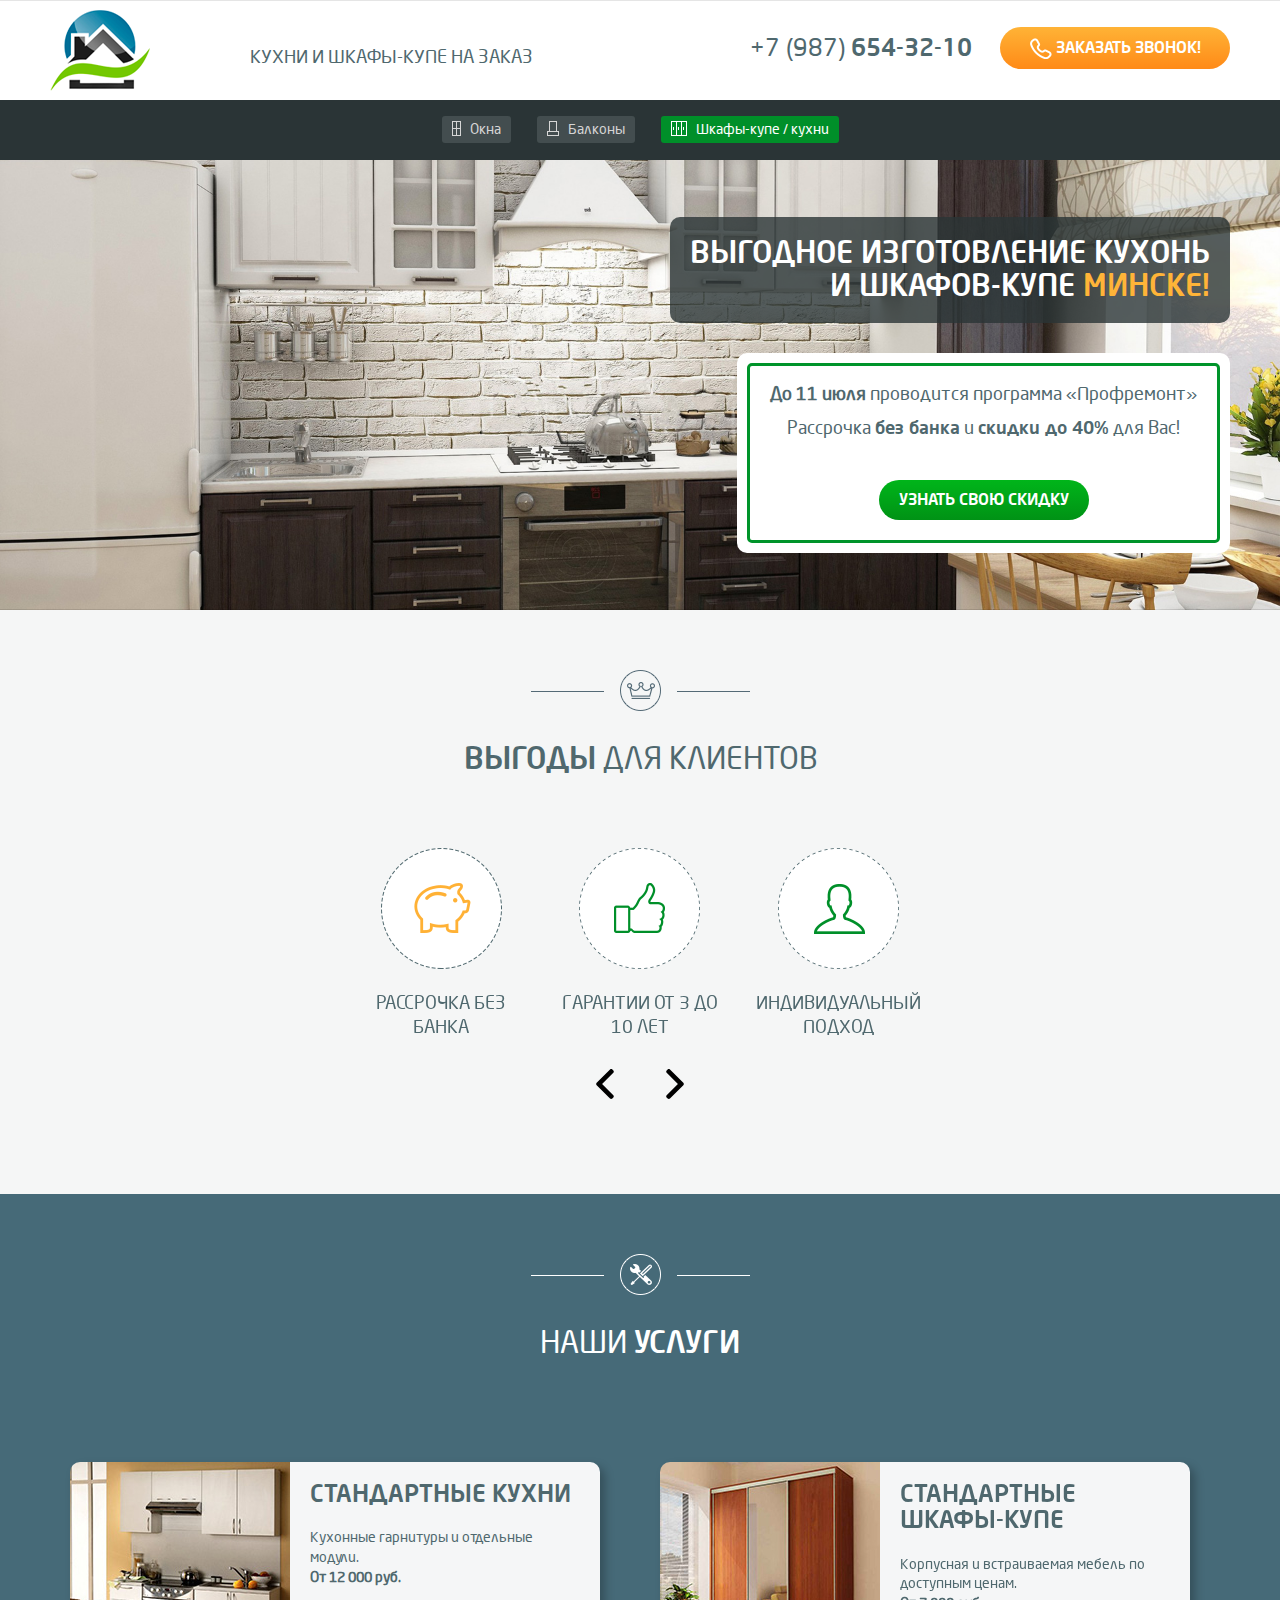
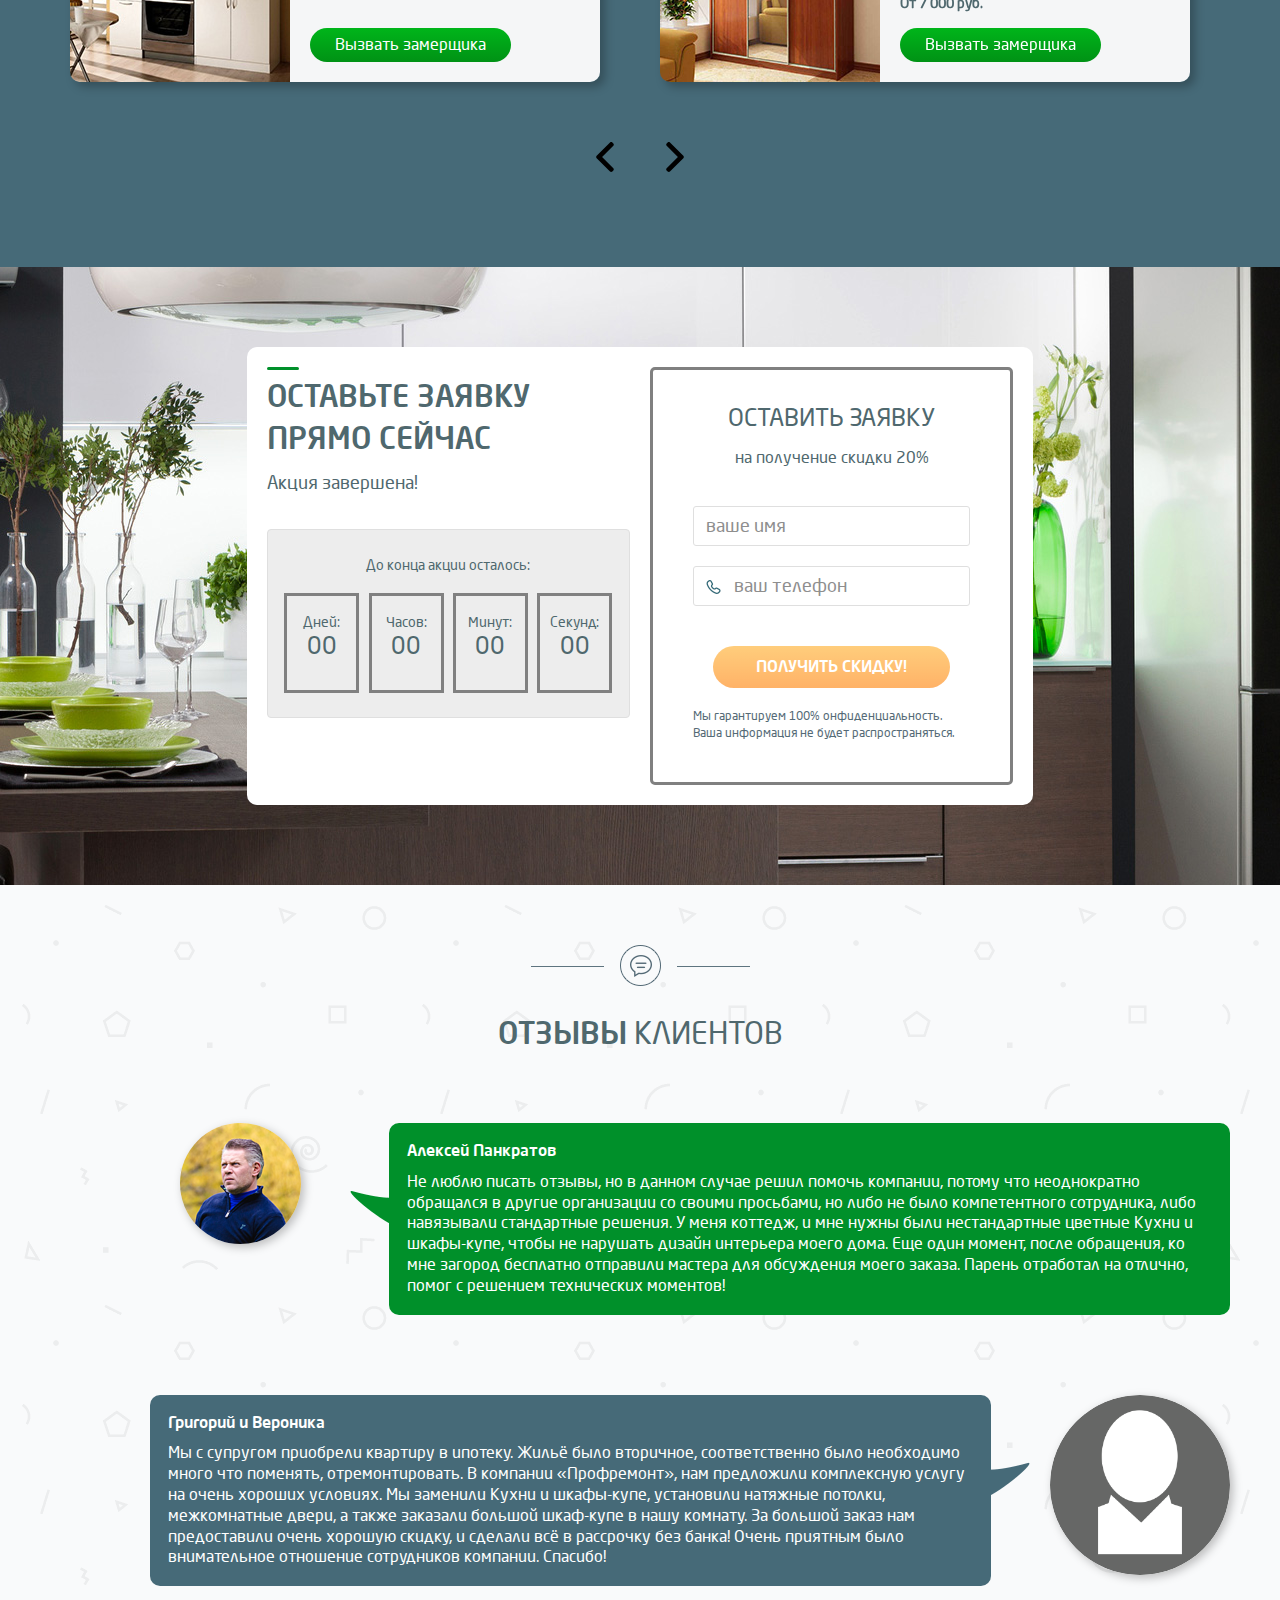
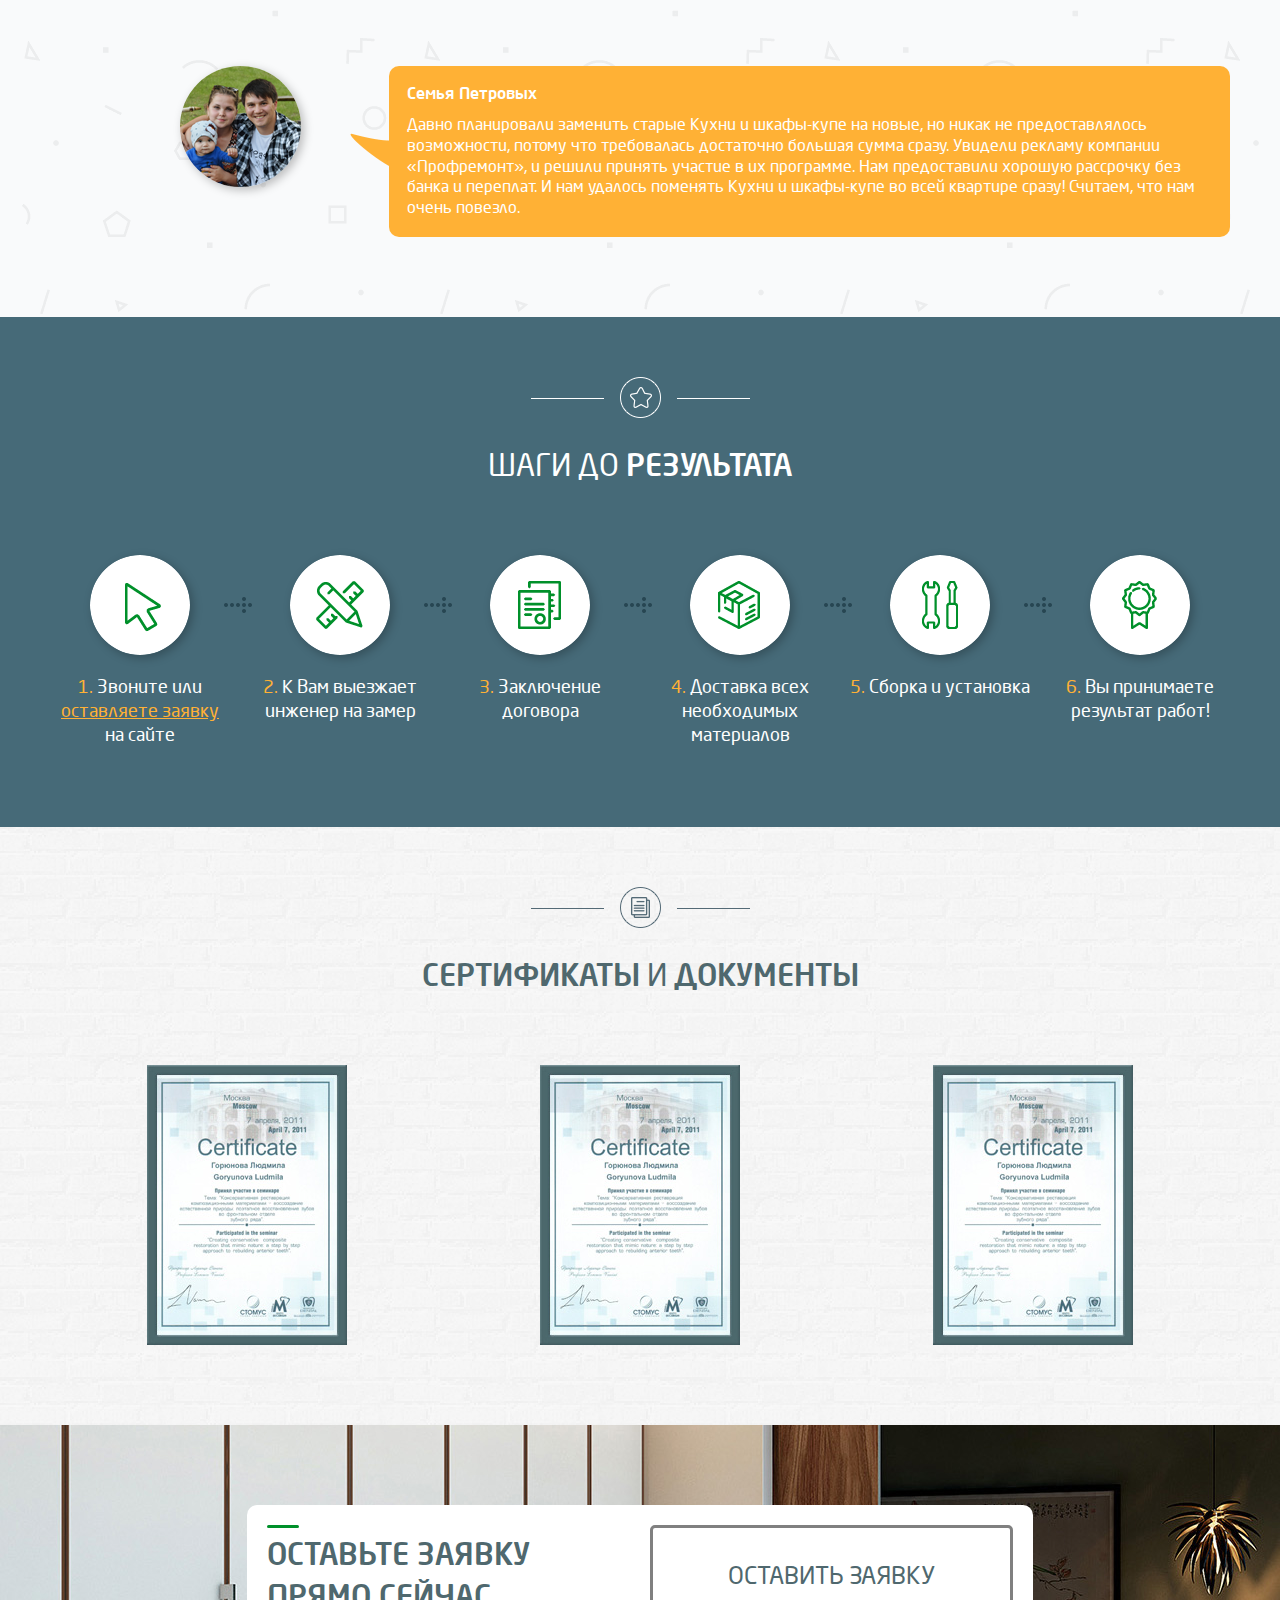
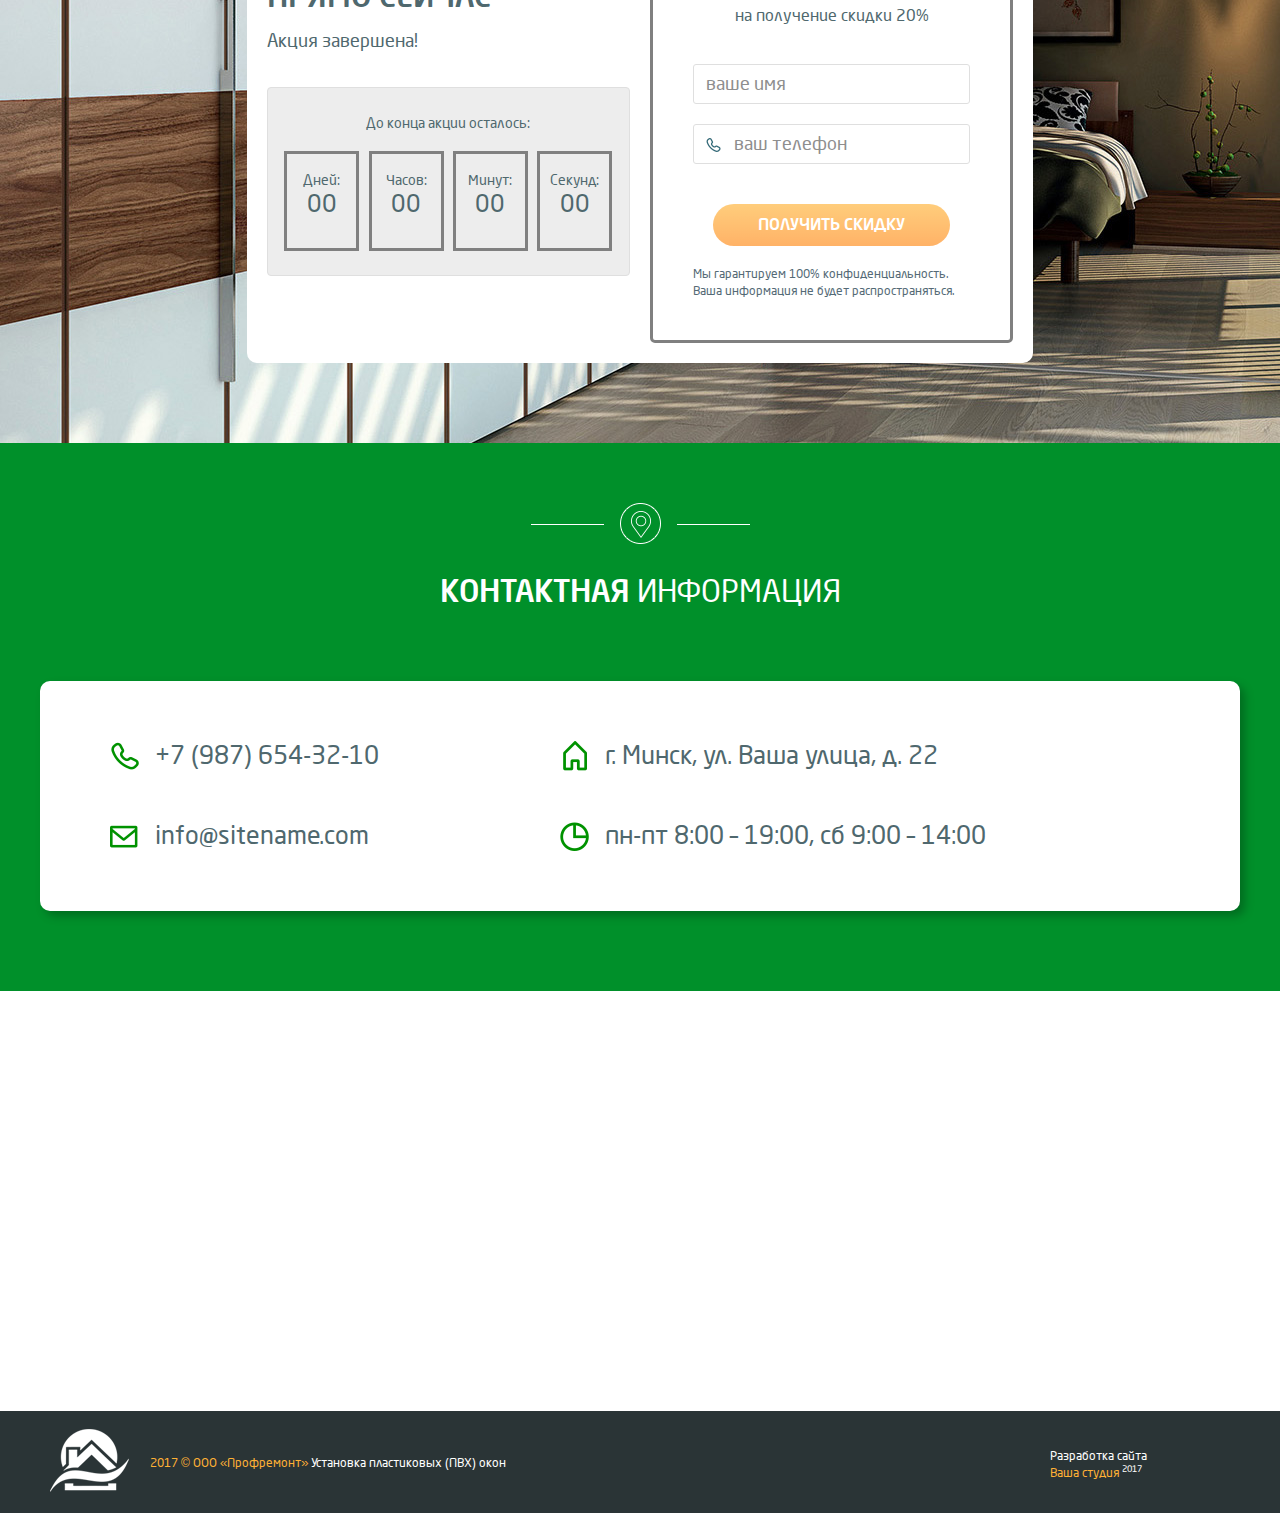
<file: kuhni.html>
<!DOCTYPE html>
<html>

<head>
  <meta http-equiv="X-UA-Compatible" content="IE=edge" />
  <meta charset="utf-8" />
  <meta name="viewport" content="width=device-width, initial-scale=1" />

  <link rel="icon" href="/favicon.ico" />
  <link href="favicon.ico" rel="shortcut icon" type="image/vnd.microsoft.icon" />
  <link href="favicon.ico" rel="shortcut icon" type="image/vnd.microsoft.icon" />
  <link href="favicon.ico" rel="shortcut icon" type="image/x-icon" />
  <link href="favicon.ico" rel="icon" type="image/x-icon" />
  <link href="favicon.ico" rel="icon" />

  <link rel="stylesheet" href="https://cdn.jsdelivr.net/npm/swiper@9/swiper-bundle.min.css" />

  <link href="css/bootstrap.min.css" rel="stylesheet" />
  <link href="fonts/font.css" rel="stylesheet" type="text/css" />
  <link href="css/style.css" rel="stylesheet" />
  <link href="css/animate.css" rel="stylesheet" />

  <script defer src="./js/main.js"></script>

  <title>Шкафы-купе и кухни</title>

  <meta name="keywords"
    content="заказать, купить, недорого, цены, мебель, каталог, кухня, спальня, зал, прихожая, угловой, фото, интерьер, дизайн, маленькая, шкаф, купе, детский, фурнитура, акции" />
  <meta name="description" content="Выгодное изготовление кухонь и шкафов-купе! Отличные цены и акции!" />

</head>

<body class="kuhni">
  <nav class="navbar navbar-default navbar-fixed-top navigation-top" id="navigation-fixed">
    <div class="container">
      <div class="navbar-header">
        <button type="button" class="navbar-toggle collapsed" data-toggle="collapse"
          data-target="#navbar-collapse-fixed">
          <span class="sr-only">Toggle navigation</span>
          <span class="icon-bar"></span>
          <span class="icon-bar"></span>
          <span class="icon-bar"></span>
        </button>
        <a class="navbar-brand nav-logo top" href="/">
          <img src="images/logotype-fixed.jpg" alt="Профремонт" />
        </a>
      </div>
      <div id="navbar-collapse-fixed" class="collapse navbar-collapse">
        <ul id="menu-main-menu" class="nav navbar-nav navbar-left">
          <li class="hidden">
            <a href="#header">&nbsp;</a>
          </li>
          <li>
            <a href="#offer">Информация</a>
          </li>
          <li>
            <a href="#benefits">Выгоды</a>
          </li>
          <li>
            <a href="#services">Услуги</a>
          </li>
          <li>
            <a href="#reviews">Отзывы</a>
          </li>
          <li>
            <a href="#about">Как заказать</a>
          </li>
          <li>
            <a href="#documents">Сертификаты</a>
          </li>
          <li>
            <a href="#contacts">Контакты</a>
          </li>
        </ul>
        <div class="navbar-order hidden-xs clearfix">
          <div class="phone pull-left hidden-md">
            <a href="tel:89876543210">+7 (987) <strong>654-32-10</strong></a>
          </div>
          <div class="top-btn pull-left">
            <a href="#callback" class="btn btn-warning btn-md fancyboxModal">Заказать звонок!</a>
          </div>
        </div>
      </div>
    </div>
  </nav>

  <div id="header">
    <div class="container">
      <div class="row">
        <div class="col-xs-6 col-sm-3 col-md-3 col-lg-2 block">
          <div class="logotype">
            <img src="images/logotype.png" alt="Профремонт" />
          </div>
        </div>
        <div class="col-sm-4 col-md-5 col-lg-5 hidden-xs">
          <div class="slogan">КУХНИ И ШКАФЫ-КУПЕ НА ЗАКАЗ</div>
        </div>
        <div class="col-xs-6 col-sm-5 col-md-4 col-lg-5 block">
          <div class="row">
            <div class="col-sm-12 col-lg-6">
              <div class="phone">
                <a href="tel:89876543210">+7 (987) <span class="text-normal">654-32-10</span></a>
              </div>
            </div>
            <div class="col-sm-12 col-lg-6">
              <div class="button">
                <a href="#callback" class="btn btn-warning btn-block fancyboxModal"><i class="phone-icon"></i> Заказать
                  звонок!</a>
              </div>
            </div>
          </div>
        </div>
      </div>
    </div>
  </div>

  <nav id="navigation" class="navbar navbar-default">
    <div class="container">
      <div class="navbar-header">
        <button type="button" class="navbar-toggle collapsed" data-toggle="collapse" data-target="#navbar-collapse">
          <span class="sr-only">Toggle navigation</span>
          <span class="icon-bar"></span>
          <span class="icon-bar"></span>
          <span class="icon-bar"></span>
        </button>
      </div>
      <div id="navbar-collapse" class="collapse navbar-collapse">
        <ul id="menu" class="nav navbar-nav">
          <li>
            <a href="index.html"><i class="menu-icons menu-window"></i> Окна</a>
          </li>
          <li>
            <a href="balkony.html"><i class="menu-icons menu-balcony"></i> Балконы</a>
          </li>
          <li class="active">
            <a href="kuhni.html"><i class="menu-icons menu-cupboard"></i> Шкафы-купе / кухни</a>
          </li>
          <!-- <li>
              <a href="dveri.html"
                ><i class="menu-icons menu-door"></i> Межкомнатные / входные
                двери</a
              >
            </li>
            <li>
              <a href="potolki.html"
                ><i class="menu-icons menu-ceiling"></i> Натяжные потолки</a
              >
            </li> -->
        </ul>
      </div>
    </div>
  </nav>

  <div id="offer">
    <div class="container">
      <div class="offer-inner">
        <div class="offer-heading">
          <h1>
            <span>Выгодное изготовление кухонь</span>
            <span>и шкафов-купе <span class="text-warning">Минске!</span></span>
          </h1>
        </div>
        <div class="clearfix"></div>
        <div class="offer-utp">
          <div class="utp-inner">
            <div class="utp-heading">
              <strong>До 11 июля</strong> проводится программа «Профремонт»
            </div>
            <div class="utp-subheading">
              Рассрочка <span class="text-normal">без банка</span> и
              <span class="text-normal">скидки до 40%</span> для Вас!
            </div>
            <div class="utp-button">
              <a href="#order" class="btn btn-success btn-lg fancyboxModal">Узнать свою скидку</a>
            </div>
          </div>
        </div>
      </div>
    </div>
  </div>

  <div id="benefits" class="section">
    <div class="container">
      <div class="section-title">
        <div class="heading-image"><i class="benefit-ico"></i></div>
        <h2 class="heading"><span>Выгоды</span> для клиентов</h2>
      </div>

      <div class="benefits-inner swiper">
        <div class="benefits-wrap swiper-wrapper">
          <div class="benefits__item swiper-slide">
            <p class="benefit-image">
              <img src="images/benefits/4.png" alt="" />
            </p>
            <p class="benefit-title">Рассрочка без банка</p>
          </div>

          <div class="benefits__item swiper-slide">
            <p class="benefit-image">
              <img src="images/benefits/2.png" alt="" />
            </p>
            <p class="benefit-title">Гарантии от 3 до 10 лет</p>
          </div>

          <div class="benefits__item swiper-slide">
            <p class="benefit-image">
              <img src="images/benefits/3.png" alt="" />
            </p>
            <p class="benefit-title">Индивидуальный подход</p>
          </div>

          <div class="benefits__item swiper-slide">
            <p class="benefit-image">
              <img src="images/benefits/1.png" alt="" />
            </p>
            <p class="benefit-title">Бесплатные консультации</p>
          </div>

          <div class="benefits__item swiper-slide">
            <p class="benefit-image">
              <img src="images/benefits/5.png" alt="" />
            </p>
            <p class="benefit-title">Бесплатный выезд мастера на дом</p>
          </div>

          <div class="benefits__item swiper-slide">
            <p class="benefit-image">
              <img src="images/benefits/6.png" alt="" />
            </p>
            <p class="benefit-title">Окна от лучших производителей</p>
          </div>
        </div>
      </div>

      <div class="benefits-arrows">
        <div class="benefits__arrow benefits__arrow--left">
          <img src="images/benefits/left-arrow.svg" alt="" />
        </div>
        <div class="benefits__arrow benefits__arrow--right">
          <img src="images/benefits/right-arrow.svg" alt="" />
        </div>
      </div>
    </div>
  </div>

  <div id="services" class="section">
    <div class="container">
      <div class="section-title">
        <div class="heading-image"><i class="service-ico"></i></div>
        <h2 class="heading white">Наши <span>услуги</span></h2>
      </div>

      <div id="service-kuhni" class="services-inner swiper">
        <!-- <div class="row swiper-wrapper">
            <div class="col-md-12 col-lg-6 swiper-slide">
              <div class="service-block">
                <div class="service-image">
                  <img src="images/services/9.jpg" alt="" />
                  <a href="images/services/original/standart_kuhni/1.jpg" data-fancybox-group="fancybox-thumb-1"
                    class="fancybox-thumb services-image_overlay"><span>Смотреть работы</span></a>

                  <a href="images/services/original/standart_kuhni/2.jpg" class="hidden fancybox-thumb"
                    data-fancybox-group="fancybox-thumb-1" rel="nofollow"></a>
                  <a href="images/services/original/standart_kuhni/3.jpg" class="hidden fancybox-thumb"
                    data-fancybox-group="fancybox-thumb-1" rel="nofollow"></a>
                  <a href="images/services/original/standart_kuhni/4.jpg" class="hidden fancybox-thumb"
                    data-fancybox-group="fancybox-thumb-1" rel="nofollow"></a>
                  <a href="images/services/original/standart_kuhni/5.jpg" class="hidden fancybox-thumb"
                    data-fancybox-group="fancybox-thumb-1" rel="nofollow"></a>
                  <a href="images/services/original/standart_kuhni/6.jpg" class="hidden fancybox-thumb"
                    data-fancybox-group="fancybox-thumb-1" rel="nofollow"></a>
                  <a href="images/services/original/standart_kuhni/7.jpg" class="hidden fancybox-thumb"
                    data-fancybox-group="fancybox-thumb-1" rel="nofollow"></a>
                  <a href="images/services/original/standart_kuhni/8.jpg" class="hidden fancybox-thumb"
                    data-fancybox-group="fancybox-thumb-1" rel="nofollow"></a>
                  <a href="images/services/original/standart_kuhni/9.jpg" class="hidden fancybox-thumb"
                    data-fancybox-group="fancybox-thumb-1" rel="nofollow"></a>
                </div>
                <div class="service-text">
                  <h3>Стандартные кухни</h3>
                  <p>Кухонные гарнитуры и отдельные модули.</p>
                  <p><strong>От 12 000 руб.</strong></p>
                  <p class="services-image_mobile visible-xs-block">
                    <a href="images/services/original/standart_kuhni/1.jpg" data-fancybox-group="fancybox-thumb-1"
                      class="fancybox-thumb"><span>Смотреть работы</span></a>
                  </p>
                  <div class="service-button">
                    <a href="#application" data-subject="Стандартные кухни"
                      class="btn btn-success btn-sm fancyboxModal">Вызвать замерщика</a>
                  </div>
                </div>
              </div>
            </div>

            <div class="col-md-12 col-lg-6 swiper-slide">
              <div class="service-block">
                <div class="service-image">
                  <img src="images/services/10.jpg" alt="" />
                  <a href="images/services/original/standart_shkafy/1.png" class="fancybox-thumb services-image_overlay"
                    data-fancybox-group="fancybox-thumb-2"><span>Смотреть работы</span></a>

                  <a href="images/services/original/standart_shkafy/2.png" class="hidden fancybox-thumb"
                    data-fancybox-group="fancybox-thumb-2" rel="nofollow"></a>
                  <a href="images/services/original/standart_shkafy/3.png" class="hidden fancybox-thumb"
                    data-fancybox-group="fancybox-thumb-2" rel="nofollow"></a>
                  <a href="images/services/original/standart_shkafy/4.png" class="hidden fancybox-thumb"
                    data-fancybox-group="fancybox-thumb-2" rel="nofollow"></a>
                  <a href="images/services/original/standart_shkafy/5.png" class="hidden fancybox-thumb"
                    data-fancybox-group="fancybox-thumb-2" rel="nofollow"></a>
                  <a href="images/services/original/standart_shkafy/6.png" class="hidden fancybox-thumb"
                    data-fancybox-group="fancybox-thumb-2" rel="nofollow"></a>
                  <a href="images/services/original/standart_shkafy/7.png" class="hidden fancybox-thumb"
                    data-fancybox-group="fancybox-thumb-2" rel="nofollow"></a>
                  <a href="images/services/original/standart_shkafy/8.png" class="hidden fancybox-thumb"
                    data-fancybox-group="fancybox-thumb-2" rel="nofollow"></a>
                  <a href="images/services/original/standart_shkafy/9.png" class="hidden fancybox-thumb"
                    data-fancybox-group="fancybox-thumb-2" rel="nofollow"></a>
                  <a href="images/services/original/standart_shkafy/10.png" class="hidden fancybox-thumb"
                    data-fancybox-group="fancybox-thumb-2" rel="nofollow"></a>
                  <a href="images/services/original/standart_shkafy/11.png" class="hidden fancybox-thumb"
                    data-fancybox-group="fancybox-thumb-2" rel="nofollow"></a>
                  <a href="images/services/original/standart_shkafy/12.png" class="hidden fancybox-thumb"
                    data-fancybox-group="fancybox-thumb-2" rel="nofollow"></a>
                  <a href="images/services/original/standart_shkafy/13.png" class="hidden fancybox-thumb"
                    data-fancybox-group="fancybox-thumb-2" rel="nofollow"></a>
                  <a href="images/services/original/standart_shkafy/14.png" class="hidden fancybox-thumb"
                    data-fancybox-group="fancybox-thumb-2" rel="nofollow"></a>
                  <a href="images/services/original/standart_shkafy/15.png" class="hidden fancybox-thumb"
                    data-fancybox-group="fancybox-thumb-2" rel="nofollow"></a>
                  <a href="images/services/original/standart_shkafy/16.png" class="hidden fancybox-thumb"
                    data-fancybox-group="fancybox-thumb-2" rel="nofollow"></a>
                </div>
                <div class="service-text">
                  <h3>Стандартные шкафы-купе</h3>
                  <p>Корпусная и встраиваемая мебель по доступным ценам.</p>
                  <p><strong>От 7 000 руб.</strong></p>
                  <p class="services-image_mobile visible-xs-block">
                    <a href="images/services/original/standart_shkafy/1.png" data-fancybox-group="fancybox-thumb-2"
                      class="fancybox-thumb"><span>Смотреть работы</span></a>
                  </p>
                  <div class="service-button">
                    <a href="#application" data-subject="Стандартные шкафы-купе"
                      class="btn btn-success btn-sm fancyboxModal">Вызвать замерщика</a>
                  </div>
                </div>
              </div>
            </div>

            <div class="col-md-12 col-lg-6 swiper-slide">
              <div class="service-block">
                <div class="service-image">
                  <img src="images/services/11.jpg" alt="" />
                  <a href="images/services/original/elitnie_kuhni/1.jpg" class="fancybox-thumb services-image_overlay"
                    data-fancybox-group="fancybox-thumb-3"><span>Смотреть работы</span></a>

                  <a href="images/services/original/elitnie_kuhni/2.jpg" class="hidden fancybox-thumb"
                    data-fancybox-group="fancybox-thumb-3" rel="nofollow"></a>
                  <a href="images/services/original/elitnie_kuhni/3.jpg" class="hidden fancybox-thumb"
                    data-fancybox-group="fancybox-thumb-3" rel="nofollow"></a>
                  <a href="images/services/original/elitnie_kuhni/4.jpg" class="hidden fancybox-thumb"
                    data-fancybox-group="fancybox-thumb-3" rel="nofollow"></a>
                  <a href="images/services/original/elitnie_kuhni/5.png" class="hidden fancybox-thumb"
                    data-fancybox-group="fancybox-thumb-3" rel="nofollow"></a>
                </div>
                <div class="service-text">
                  <h3>Элитные кухни</h3>
                  <p>Купить кухни итальянского качества.</p>
                  <p><strong>От 35 000 руб.</strong></p>
                  <p class="services-image_mobile visible-xs-block">
                    <a href="images/services/original/elitnie_kuhni/1.jpg" data-fancybox-group="fancybox-thumb-3"
                      class="fancybox-thumb"><span>Смотреть работы</span></a>
                  </p>
                  <div class="service-button">
                    <a href="#application" data-subject="Элитные кухни"
                      class="btn btn-success btn-sm fancyboxModal">Вызвать
                      замерщика</a>
                  </div>
                </div>
              </div>
            </div>

            <div class="col-md-12 col-lg-6 swiper-slide">
              <div class="service-block">
                <div class="service-image">
                  <img src="images/services/12.jpg" alt="" />
                  <a href="images/services/original/elitnie_shkafy/1.jpg" class="fancybox-thumb services-image_overlay"
                    data-fancybox-group="fancybox-thumb-4"><span>Смотреть работы</span></a>

                  <a href="images/services/original/elitnie_shkafy/2.jpg" class="hidden fancybox-thumb"
                    data-fancybox-group="fancybox-thumb-4" rel="nofollow"></a>
                  <a href="images/services/original/elitnie_shkafy/3.jpg" class="hidden fancybox-thumb"
                    data-fancybox-group="fancybox-thumb-4" rel="nofollow"></a>
                </div>
                <div class="service-text">
                  <h3>Элитные шкафы-купе</h3>
                  <p>Мебель на заказ с эксклюзивным дизайном.</p>
                  <p><strong>От 18 000 руб.</strong></p>
                  <p class="services-image_mobile visible-xs-block">
                    <a href="images/services/original/elitnie_shkafy/1.jpg" data-fancybox-group="fancybox-thumb-4"
                      class="fancybox-thumb"><span>Смотреть работы</span></a>
                  </p>
                  <div class="service-button">
                    <a href="#application" data-subject="Элитные шкафы-купе"
                      class="btn btn-success btn-sm fancyboxModal">Вызвать замерщика</a>
                  </div>
                </div>
              </div>
            </div>
        </div> -->
      </div>

      <div class="services-arrows">
        <div class="services__arrow services__arrow--left">
          <img src="images/benefits/left-arrow.svg" alt="" />
        </div>
        <div class="services__arrow services__arrow--right">
          <img src="images/benefits/right-arrow.svg" alt="" />
        </div>
      </div>
    </div>
  </div>

  <div id="order_1" class="order">
    <div class="container">
      <div class="col-md-offset-2 col-md-8">
        <div class="order-inner row">
          <div class="col-md-6">
            <h2 class="order-heading">Оставьте заявку <br />прямо сейчас</h2>
            <div class="order-subheading">
              и <span class="text-normal">получите скидку 20%</span> <br />на
              заказ кухни или шкафа-купе
            </div>
            <div class="countdown" data-days="7">
              <div class="countdown-text">До конца акции осталось:
                <div class="count-wrap">
                  <div class="count count_1">Дней:</br> <span>00</span></div>
                  <div class="count count_2">Часов:</br> <span>00</span></div>
                  <div class="count count_3">Минут:</br> <span>00</span></div>
                  <div class="count count_4">Секунд:</br> <span>00</span></div>
                </div>
              </div>
            </div>
          </div>
          <div class="col-md-6">
            <div class="order-form rf">
              <h3 class="order-form-heading">Оставить заявку</h3>
              <div class="order-form-subheading">на получение скидки 20%</div>
              <form name="action-form" class="form-horizontal">
                <div class="form-group">
                  <div class="col-sm-12">
                    <input type="text" name="fio" class="form-control required" placeholder="ваше имя" />
                  </div>
                </div>
                <div class="form-group">
                  <div class="col-sm-12">
                    <input type="text" name="phone" class="form-control required" placeholder="ваш телефон"
                      data-mask="+7 (999) 999-99-99" />
                  </div>
                </div>
                <div class="form-group">
                  <div class="col-sm-12">
                    <div class="order-form-button">
                      <input type="hidden" name="page" value="Кухни и шкафы-купе" />
                      <button type="submit" class="btn btn-warning btn-block feedback">
                        Получить скидку!
                      </button>
                    </div>
                  </div>
                </div>
                <div class="form-policy">
                  <span class="help-block">Мы гарантируем 100% онфиденциальность. Ваша информация не
                    будет распространяться.</span>
                </div>
              </form>
            </div>
          </div>
        </div>
      </div>
    </div>
  </div>

  <div id="reviews" class="section">
    <div class="container">
      <div class="section-title">
        <div class="heading-image"><i class="review-ico"></i></div>
        <h2 class="heading"><span>Отзывы</span> клиентов</h2>
      </div>

      <div class="row">
        <div class="col-sm-offset-1 col-xs-12 comments-container"></div>
      </div>
    </div>
  </div>

  <div id="about" class="section">
    <div class="container">
      <div class="section-title">
        <div class="heading-image"><i class="employee-ico"></i></div>
        <h2 class="heading">Шаги до <span>результата</span></h2>
      </div>
      <div class="about-wrap row">
        <div class="col-sm-12 col-lg-4">
          <div class="row">
            <div class="about-inner col-sm-6">
              <div data-wow-delay="0.2s" class="wow fadeInDown">
                <img src="images/about/2.png" alt="" />
              </div>
              <p data-wow-delay="0.2s" class="wow fadeInUp">
                <span>1.</span> Звоните или
                <a href="#order" class="fancyboxModal">оставляете заявку</a>
                на сайте
              </p>
            </div>
            <div class="about-inner col-sm-6">
              <div data-wow-delay="0.7s" class="wow fadeInDown">
                <img src="images/about/3.png" alt="" />
              </div>
              <p data-wow-delay="0.7s" class="wow fadeInUp">
                <span>2.</span> К Вам выезжает инженер на замер
              </p>
            </div>
          </div>
        </div>
        <div class="col-sm-12 col-lg-4">
          <div class="row">
            <div class="about-inner col-sm-6">
              <div data-wow-delay="1.2s" class="wow fadeInDown">
                <img src="images/about/4.png" alt="" />
              </div>
              <p data-wow-delay="1.2s" class="wow fadeInUp">
                <span>3.</span> Заключение договора
              </p>
            </div>
            <div class="about-inner col-sm-6">
              <div data-wow-delay="1.7s" class="wow fadeInDown">
                <img src="images/about/5.png" alt="" />
              </div>
              <p data-wow-delay="1.7s" class="wow fadeInUp">
                <span>4.</span> Доставка всех необходимых материалов
              </p>
            </div>
          </div>
        </div>
        <div class="col-sm-12 col-lg-4">
          <div class="row">
            <div class="about-inner col-sm-6">
              <div data-wow-delay="2.2s" class="wow fadeInDown">
                <img src="images/about/6.png" alt="" />
              </div>
              <p data-wow-delay="2.2s" class="wow fadeInUp">
                <span>5.</span> Сборка и установка
              </p>
            </div>
            <div class="about-inner col-sm-6">
              <div data-wow-delay="2.7s" class="wow fadeInDown">
                <img src="images/about/1.png" alt="" />
              </div>
              <p data-wow-delay="2.7s" class="wow fadeInUp">
                <span>6.</span> Вы принимаете результат работ!
              </p>
            </div>
          </div>
        </div>
      </div>
    </div>
  </div>

  <div id="documents" class="section">
    <div class="container">
      <div class="section-title">
        <div class="heading-image"><i class="document-ico"></i></div>
        <h2 class="heading"><span>Сертификаты</span> и <span>документы</span></h2>
      </div>
      <div class="text-center">
        <div class="col-sm-4">
          <a href="images/documents/original/document4.jpg" class="sertificate-document"
            data-fancybox-group="gallery-documents">
            <img src="images/documents/document4.jpg" class="img-responsive" alt="">
            <div class="document-overlay"></div>
          </a>
        </div>
        <div class="col-sm-4">
          <a href="images/documents/original/document4.jpg" class="sertificate-document"
            data-fancybox-group="gallery-documents">
            <img src="images/documents/document4.jpg" class="img-responsive" alt="">
            <div class="document-overlay"></div>
          </a>
        </div>
        <div class="col-sm-4">
          <a href="images/documents/original/document4.jpg" class="sertificate-document"
            data-fancybox-group="gallery-documents">
            <img src="images/documents/document4.jpg" class="img-responsive" alt="">
            <div class="document-overlay"></div>
          </a>
        </div>
      </div>
    </div>
  </div>

  <div id="order_2" class="order">
    <div class="container">
      <div class="col-md-offset-2 col-md-8">
        <div class="order-inner row">
          <div class="col-md-6">
            <h2 class="order-heading">Оставьте заявку <br />прямо сейчас</h2>
            <div class="order-subheading">
              и <span class="text-normal">получите скидку 20%</span> <br />на
              заказ кухни или шкафа-купе
            </div>
            <div class="countdown" data-days="7">
              <div class="countdown-text">До конца акции осталось:
                <div class="count-wrap">
                  <div class="count count_1">Дней:</br> <span>00</span></div>
                  <div class="count count_2">Часов:</br> <span>00</span></div>
                  <div class="count count_3">Минут:</br> <span>00</span></div>
                  <div class="count count_4">Секунд:</br> <span>00</span></div>
                </div>
              </div>
            </div>
          </div>
          <div class="col-md-6">
            <div class="order-form rf">
              <h3 class="order-form-heading">Оставить заявку</h3>
              <div class="order-form-subheading">на получение скидки 20%</div>
              <form name="action-form2" class="form-horizontal">
                <div class="form-group">
                  <div class="col-sm-12">
                    <input type="text" name="fio" class="form-control required" placeholder="ваше имя" />
                  </div>
                </div>
                <div class="form-group">
                  <div class="col-sm-12">
                    <input type="text" name="phone" class="form-control required" placeholder="ваш телефон"
                      data-mask="+7 (999) 999-99-99" />
                  </div>
                </div>
                <div class="form-group">
                  <div class="col-sm-12">
                    <div class="order-form-button">
                      <input type="hidden" name="page" value="Кухни и шкафы-купе" />
                      <button type="submit" class="btn btn-warning btn-block feedback">
                        Получить скидку
                      </button>
                    </div>
                  </div>
                </div>
                <div class="form-policy">
                  <span class="help-block">Мы гарантируем 100% конфиденциальность. Ваша информация
                    не будет распространяться.</span>
                </div>
              </form>
            </div>
          </div>
        </div>
      </div>
    </div>
  </div>

  <div id="contacts" class="section">
    <div class="container">
      <div class="section-title">
        <div class="heading-image"><i class="contact-ico"></i></div>
        <h2 class="heading"><span>Контактная</span> информация</h2>
      </div>
      <div class="contacts-cart-inner">
        <div class="contacts-cart row">
          <div class="col-md-5">
            <div class="margin-row">
              <a href="tel:89876543210"><i class="contact-icons contact-phone"></i> +7 (987)
                654-32-10</a>
            </div>
          </div>
          <div class="col-md-7">
            <div class="margin-row">
              <i class="contact-icons contact-address"></i> г. Минск, ул. Ваша
              улица, д. 22
            </div>
          </div>
          <div class="col-md-5">
            <div class="contact-row">
              <a href="mailto:info@sitename.com"><i class="contact-icons contact-email"></i>
                info@sitename.com</a>
            </div>
          </div>
          <div class="col-md-7">
            <div class="contact-row">
              <i class="contact-icons contact-regime"></i> пн-пт 8:00 – 19:00,
              сб 9:00 – 14:00
            </div>
          </div>
        </div>
      </div>
    </div>
  </div>

  <div class="map-wrapper">
    <script src="http://api-maps.yandex.ru/2.1/?load=package.full&lang=ru-RU" type="text/javascript"></script>
    <div id="mapexMap" style="width: 100%; height: 420px"></div>
    <script type="text/javascript">
      ymaps.ready(function () {
        var mapexMap = new ymaps.Map("mapexMap", {
          center: [53.89063752803102, 27.52623526574704], // центр карты
          zoom: 14, // масштаб
          controls: ["zoomControl"],
        }),
          myPlacemark = new ymaps.Placemark(
            [53.89063752803102, 27.52623526574704], // координаты маркера
            {
              iconContent: "",
              balloonContentBody: "г. Минск, ул. Ваша улица, д. 22",
              balloonContentHeader: "«Профремонт»",
            }, // контент маркера
            {
              // Опции.
              // Необходимо указать данный тип макета.
              iconLayout: "default#image",
              // Своё изображение иконки метки.
              iconImageHref: "images/marker.png",
              // Размеры метки.
              iconImageSize: [30, 42],
              // Смещение левого верхнего угла иконки относительно
              // её "ножки" (точки привязки).
              iconImageOffset: [-5, -38],
            }
          );
        mapexMap.behaviors.disable("scrollZoom");
        mapexMap.geoObjects.add(myPlacemark);
      });
    </script>
  </div>

  <div id="footer" class="clearfix">
    <div class="container">
      <div class="row">
        <div class="col-sm-8 col-md-9 col-lg-10">
          <div class="footer-copyright">
            <img src="images/logotype-min.png" alt="" class="footer-logotype" />
            <div class="footer-copyright-text">
              <div class="clearfix visible-xs-block"></div>
              <span>2017 &copy; ООО «Профремонт»</span>
              <br class="visible-xs-block" />Установка пластиковых (ПВХ) окон
            </div>
          </div>
        </div>
        <div class="col-sm-4 col-md-3 col-lg-2">
          <div class="footer-created">
            <div class="created-inner">
              <p>Разработка сайта</p>
              <p><a href="#">Ваша студия</a> <sup>2017</sup></p>
            </div>
          </div>
        </div>
      </div>
    </div>
  </div>

  <div id="callback" class="order-call-modal box-modal">
    <div class="box-modal_title">
      <div class="box-modal_topic text-center text-warning" style="margin-left: 0px">
        Заказ звонка
      </div>
    </div>
    <div class="box-modal_body rf">
      <p class="text-center">
        Оставьте, пожалуйста, заявку. Мы позвоним Вам в ближайшее время и
        ответим на все вопросы!
      </p>
      <form name="callback-form">
        <div class="form-group">
          <input type="text" name="fio" class="form-control required" placeholder="Ваше имя*" />
        </div>
        <div class="form-group">
          <input type="text" name="phone" class="form-control required" placeholder="Контактный телефон*"
            data-mask="+7 (999) 999-99-99" />
        </div>
        <div class="form-action">
          <div class="text-center">
            <button type="submit" class="btn btn-warning feedback">
              Свяжитесь со мной!
            </button>
          </div>
        </div>
        <input type="hidden" name="page" value="Кухни и шкафы-купе" />
      </form>
      <span class="help-block">Гарантируем 100% конфиденциальность. Ваша информация не будет
        распространяться.</span>
    </div>
  </div>

  <div id="order" class="order-call-modal box-modal">
    <div class="box-modal_title">
      <div class="box-modal_topic text-center text-success" style="margin-left: 0px">
        Программа <br />«Профремонт»
      </div>
    </div>
    <div class="box-modal_body rf">
      <p class="text-center">
        Оставьте, пожалуйста, заявку и мы свяжемся с Вами, чтобы рассказать
        детали акции и Вашу скидку!
      </p>
      <form name="order-form">
        <div class="form-group">
          <input type="text" name="fio" class="form-control required" placeholder="Ваше имя*" />
        </div>
        <div class="form-group">
          <input type="text" name="phone" class="form-control required" placeholder="Контактный телефон*"
            data-mask="+7 (999) 999-99-99" />
        </div>
        <div class="form-action">
          <div class="text-center">
            <button type="submit" class="btn btn-success feedback">
              Принять участие!
            </button>
          </div>
        </div>
        <input type="hidden" name="page" value="Кухни и шкафы-купе" />
      </form>
      <span class="help-block">Гарантируем 100% конфиденциальность. Ваша информация не будет
        распространяться.</span>
    </div>
  </div>

  <div id="application" class="order-call-modal box-modal">
    <div class="box-modal_title">
      <div class="box-modal_topic text-center text-success" style="margin-left: 0px"></div>
    </div>
    <div class="box-modal_body rf">
      <p class="text-center">
        Оставьте заявку и специалист свяжется с Вами в ближайшее время!
      </p>
      <form name="application-form">
        <div class="form-group">
          <input type="text" name="fio" class="form-control required" placeholder="Ваше имя*" />
        </div>
        <div class="form-group">
          <input type="text" name="phone" class="form-control required" placeholder="Контактный телефон*"
            data-mask="+7 (999) 999-99-99" />
        </div>
        <div class="form-action">
          <div class="text-center">
            <button type="submit" class="btn btn-success feedback">
              Вызвать замерщика!
            </button>
          </div>
        </div>
        <input type="hidden" name="page" value="Кухни и шкафы-купе" />
        <input type="hidden" name="subject" />
      </form>
      <span class="help-block">Гарантируем 100% конфиденциальность. Ваша информация не будет
        распространяться.</span>
    </div>
  </div>

  <div class="box-modal" id="responseMessage">
    <div class="box-modal_title">
      <h2>Статус отправки формы:</h2>
    </div>
    <div class="box-modal_body">
      <div class="modal-content"></div>
      <br /><br />
      <a href="#" class="btn btn-success fancyClose">ok</a>
    </div>
  </div>

  <div class="overlay"></div>

  <div id="order_3" class="header-modal header-modal--opened">
    <div class="fancybox-skin" style="padding: 0px; width: auto; height: auto;">
      <div class="fancybox-outer">
        <div class="fancybox-inner" style="overflow: hidden; width: 580px; height: 495px;">
          <div id="callback" class="order-call-modal box-modal" style="display: block;">
            <div class="box-modal_title">
              <div class="box-modal_topic text-center text-warning" style="margin-left: 0px;">Заказ звонка</div>
            </div>
            <div class="box-modal_body rf">
              <p class="text-center">Оставьте, пожалуйста, заявку. Мы позвоним Вам в ближайшее время и ответим на все
                вопросы!</p>
              <form name="callback-form">
                <div class="form-group">
                  <input type="text" name="fio" class="form-control required" placeholder="Ваше имя*">
                </div>
                <div class="form-group">
                  <input type="text" name="phone" class="form-control required" placeholder="Контактный телефон*"
                    data-mask="+7 (999) 999-99-99">
                </div>
                <div class="form-action">
                  <div class="text-center"><button type="submit" class="btn btn-warning feedback">Свяжитесь со
                      мной!</button></div>
                </div>
                <input type="hidden" name="page" value="Кухни и шкафы-купе">
              </form>
              <span class="help-block">Гарантируем 100% конфиденциальность. Ваша информация не будет
                распространяться.</span>
            </div>
          </div>
        </div>
      </div><span title="Close" class="header-modal__close">x</span>
    </div>
  </div>

  <div id="order_4" class="services-modal services-modal--opened">
    <div class="fancybox-skin" style="padding: 0px; width: auto; height: auto;">
      <div class="fancybox-outer">
        <div class="fancybox-inner" style="overflow: hidden; width: 580px; height: 495px;">
          <div id="application" class="order-call-modal box-modal" style="display: block;">
            <div class="box-modal_title">
              <div class="box-modal_topic text-center text-success" style="margin-left: 0px;">Вызов замерщика</div>
            </div>
            <div class="box-modal_body rf">
              <p class="text-center">Оставьте заявку и специалист свяжется с Вами в ближайшее время!</p>

              <form id="form-kuhni" name="application-form">
                <div class="form-group">
                  <input type="text" name="fio" class="form-control required" placeholder="Ваше имя*">
                </div>
                <div class="form-group">
                  <input type="text" name="phone" class="form-control required" placeholder="Контактный телефон*"
                    data-mask="+7 (999) 999-99-99">
                </div>
                <div class="form-action">
                  <div class="text-center"><button type="submit" class="btn btn-success feedback">Вызвать
                      замерщика!</button></div>
                </div>
                <input type="hidden" name="page" value="Кухни и шкафы-купе">
                <input type="hidden" name="subject" value="Стандартные ПВХ-окна">
              </form>

              <span class="help-block">Гарантируем 100% конфиденциальность. Ваша информация не будет
                распространяться.</span>
            </div>
          </div>
        </div>
      </div>
      <span title="Close" class="services-modal__close">x</span>
    </div>
  </div>

  <div href="#header" class="smooth-scroll">
    <img class="smooth-scroll__img" src="./images/prev_arrow.png" alt="smooth">
  </div>

</body>

</html>
</file>
<file: fonts/font.css>
@font-face {
  font-family: 'NeoSansCyr-Regular';
  src: url('NeoSansCyr-Regular.eot');
  src: url('NeoSansCyr-Regular.eot?#iefix') format('embedded-opentype'),
       url('NeoSansCyr-Regular.woff2') format('woff2'),
       url('NeoSansCyr-Regular.woff') format('woff'),
       url('NeoSansCyr-Regular.ttf') format('truetype'),
       url('NeoSansCyr-Regular.svg#NeoSansCyr-Regular') format('svg');
  font-weight: normal;
  font-style: normal;
}
@font-face {
  font-family: 'NeoSansCyr-Medium';
  src: url('NeoSansCyr-Medium.eot');
  src: url('NeoSansCyr-Medium.eot?#iefix') format('embedded-opentype'),
       url('NeoSansCyr-Medium.woff2') format('woff2'),
       url('NeoSansCyr-Medium.woff') format('woff'),
       url('NeoSansCyr-Medium.ttf') format('truetype'),
       url('NeoSansCyr-Medium.svg#NeoSansCyr-Medium') format('svg');
  font-weight: normal;
  font-style: normal;
}
</file>
<file: css/style.css>
html {
  height: 100%;
}

body {
  font-family: "NeoSansCyr-Regular", sans-serif;
  line-height: 150%;
  font-size: 16px;
  height: 100%;
  font-weight: 300;
  color: #4f686e;
}

h2 span {
  font-family: "NeoSansCyr-Medium", sans-serif;
}

h3 {
  text-transform: uppercase;
}

.text-normal {
  font-family: "NeoSansCyr-Medium", sans-serif !important;
}

.text-warning {
  color: #ffb438;
}

.section {
  padding: 60px 0 80px;
  overflow: hidden;
}

.section-title {
  text-transform: uppercase;
  text-align: center;
}

.heading {
  margin-top: 32px;
  margin-bottom: 72px;
}

.heading.white {
  color: #fff;
}

.img-responsive {
  display: inline-block;
}

.phone-icon {
  background: url("../images/phone.png") no-repeat;
  display: inline-block;
  width: 22px;
  height: 21px;
  vertical-align: middle;
}

.form-control {
  display: block;
  width: 100%;
  height: 40px;
  padding: 6px 12px;
  font-size: 18px;
  line-height: 1.42857143;
  color: #7f7f7f;
  background-color: #fff;
  background-image: none;
  border: 1px solid #dfdfdf;
  border-radius: 3px;
  box-shadow: none;
  -webkit-box-shadow: none;
}

.form-group {
  margin-bottom: 20px;
}

.form-control:focus {
  border-color: #00902a;
  outline: 0;
  -webkit-box-shadow: inset 0 1px 1px rgba(0, 0, 0, 0.075),
    0 0 8px rgba(0, 144, 42, 0.6);
  box-shadow: inset 0 1px 1px rgba(0, 0, 0, 0.075),
    0 0 8px rgba(0, 144, 42, 0.6);
}

.form-control::-moz-placeholder {
  color: #8e8e8e;
  opacity: 1;
}

.form-control:-ms-input-placeholder {
  color: #8e8e8e;
}

.form-control::-webkit-input-placeholder {
  color: #8e8e8e;
}

input[name="name"],
input[name="phone"] {
  background-image: url("../images/form-icons.png");
  background-repeat: no-repeat;
  padding-left: 40px;
}

input[name="name"] {
  background-position: 0px 0px;
}

input[name="phone"] {
  background-position: 0px -40px;
}

input.error {
  border-color: #f00;
  -webkit-box-shadow: inset 0 1px 1px rgba(255, 0, 0, 0.075),
    0 0 8px rgba(220, 0, 0, 0.6);
  box-shadow: inset 0 1px 1px rgba(255, 0, 0, 0.075),
    0 0 8px rgba(220, 0, 0, 0.6);
}

.btn {
  font-family: "NeoSansCyr-Medium", sans-serif;
  border-radius: 21px;
  font-size: 16px;
  font-weight: normal;
  padding: 10px 22px;
  height: 42px;
  position: relative;
  border: none;
  text-decoration: none;
  text-transform: uppercase;
  outline: 0;
  text-align: center;
}

.btn:hover {
  background-position: 0 -15px;
  -webkit-transition: background-position 0.1s linear;
  -moz-transition: background-position 0.1s linear;
  -o-transition: background-position 0.1s linear;
  transition: background-position 0.1s linear;
}

.btn-warning {
  color: #fff;
  background-color: #ff8a17;
  *background-color: #ff8a17;
  background-image: -moz-linear-gradient(top, #ffb336, #ff8a17);
  background-image: -webkit-gradient(linear,
      0 0,
      0 100%,
      from(#ffb336),
      to(#ff8a17));
  background-image: -webkit-linear-gradient(top, #ffb336, #ff8a17);
  background-image: -o-linear-gradient(top, #ffb336, #ff8a17);
  background-image: linear-gradient(to bottom, #ffb336, #ff8a17);
  background-repeat: repeat-x;
  filter: progid:DXImageTransform.Microsoft.gradient(startColorstr='#FFB336', endColorstr='#FF8A17', GradientType=0);
  filter: progid:DXImageTransform.Microsoft.gradient(enabled=false);
}

.btn-warning:hover,
.btn-warning:focus,
.btn-warning:active,
.btn-warning.active,
.btn-warning.disabled,
.btn-warning[disabled] {
  color: #fff;
  background-color: #ff8a17;
  *background-color: #003bb3;
}

.btn-success {
  color: #ffffff;
  background-color: #009215;
  *background-color: #009215;
  background-image: -moz-linear-gradient(top, #00b51a, #009215);
  background-image: -webkit-gradient(linear,
      0 0,
      0 100%,
      from(#00b51a),
      to(#009215));
  background-image: -webkit-linear-gradient(top, #00b51a, #009215);
  background-image: -o-linear-gradient(top, #00b51a, #009215);
  background-image: linear-gradient(to bottom, #00b51a, #009215);
  background-repeat: repeat-x;
  filter: progid:DXImageTransform.Microsoft.gradient(startColorstr='#00B51A', endColorstr='#009215', GradientType=0);
  filter: progid:DXImageTransform.Microsoft.gradient(enabled=false);
}

.btn-success:hover,
.btn-success:focus,
.btn-success:active,
.btn-success.active,
.btn-success.disabled,
.btn-success[disabled] {
  color: #ffffff;
  background-color: #009215;
  *background-color: #003bb3;
}

.btn-lg,
.btn-group-lg>.btn {
  padding: 10px 20px;
  font-size: 24px;
  line-height: 1.3333333;
  height: 50px;
  border-radius: 25px;
}

.btn-md,
.btn-group-md>.btn {
  padding: 10px 20px;
  font-size: 16px;
  line-height: 1.3333333;
  height: 40px;
  border-radius: 20px;
}

.btn-sm,
.btn-group-sm>.btn {
  font-family: "NeoSansCyr-Regular", sans-serif;
  padding: 5px 25px;
  font-size: 16px;
  line-height: 1.5;
  height: 34px;
  border-radius: 17px;
  text-transform: none;
}

.slogan {
  font-size: 18px;
  text-transform: uppercase;
}

#header .slogan {
  padding-top: 45px;
}

.phone {
  font-size: 24px;
  padding-top: 37px;
}

.phone a {
  color: inherit;
  text-decoration: none;
}

.button {
  padding-top: 27px;
}

.navbar-order {
  float: right;
}

#navigation-fixed .navbar-brand {
  padding: 0;
  margin: 0px 60px 0px 0px;
}

#navigation-fixed .phone {
  padding: 18px 20px 18px 0px;
}

#navigation-fixed .top-btn {
  padding: 10px 0px;
}

#navigation-fixed {
  min-height: 60px;
  margin: -60px 0 0;
  border: 0;
  background-color: #fff;
}

#navigation-fixed:after {
  position: absolute;
  z-index: 1030;
  bottom: -1px;
  content: "";
  display: block;
  width: 100%;
  height: 1px;
  background-color: #f2f2f2;
  background-color: rgba(0, 0, 0, 0.1);
}

#navigation-fixed .navbar-nav>li>a {
  padding: 20px 7px 20px;
  font-size: 14px;
}

#navigation-fixed .navbar-brand {
  height: 60px;
}

#navigation-fixed .navbar-nav>.active>a,
#navigation-fixed .navbar-nav>.active>a:hover,
#navigation-fixed .navbar-nav>.active>a:focus {
  color: inherit;
  background-color: #f5f6f6;
}

#navigation {
  border: 0;
  border-radius: 0;
  margin: 0;
  background-color: #2a3436;
  padding: 16px 0px 17px;
}

#navigation .navbar-toggle:hover,
#navigation .navbar-toggle:focus {
  background-color: #f5f6f6;
}

#menu {
  float: none;
  text-align: center;
}

#menu li {
  display: inline-block;
  float: none;
  margin: 0 11px;
}

#menu li a {
  font-size: 14px;
  color: #d5d5d5;
  padding: 4px 10px 3px;
  background-color: #434d4f;
  border-radius: 3px;
}

#menu li.active a,
#menu li a:hover {
  background-color: #008f29;
  color: #fff;
  transition: background-color 0.1s linear, color 0.1s linear;
  -webkit-transition: background-color 0.1s linear, color 0.1s linear;
}

.menu-icons {
  background-image: url("../images/menu-icons.png");
  background-repeat: no-repeat;
  height: 16px;
  display: inline-block;
  float: left;
  margin-right: 9px;
}

.menu-window {
  background-position: -7px -16px;
  width: 9px;
}

#menu li.active a .menu-window,
#menu li a:hover .menu-window {
  background-position: -7px 0px;
}

.menu-balcony {
  background-position: -20px -16px;
  width: 12px;
}

#menu li.active a .menu-balcony,
#menu li a:hover .menu-balcony {
  background-position: -20px 0px;
}

.menu-ceiling {
  background-position: -35px -16px;
  width: 13px;
}

#menu li.active a .menu-ceiling,
#menu li a:hover .menu-ceiling {
  background-position: -35px 0px;
}

.menu-door {
  background-position: -55px -16px;
  width: 9px;
}

#menu li.active a .menu-door,
#menu li a:hover .menu-door {
  background-position: -55px 0px;
}

.menu-door2 {
  background-position: -69px -16px;
  width: 11px;
}

#menu li.active a .menu-door2,
#menu li a:hover .menu-door2 {
  background-position: -69px 0px;
}

.menu-cupboard {
  background-position: -80px -16px;
  width: 16px;
}

#menu li.active a .menu-cupboard,
#menu li a:hover .menu-cupboard {
  background-position: -80px 0px;
}

#offer {
  background: url("../images/offer2-bg.jpg") no-repeat 50% 50%;
  position: relative;
  background-size: cover;
}

#offer:after {
  position: absolute;
  z-index: 10;
  bottom: 0px;
  content: "";
  display: block;
  width: 100%;
  height: 1px;
  background-color: #f2f2f2;
  background-color: rgba(0, 0, 0, 0.1);
}

#offer .container {
  height: 700px;
}

.offer-inner {
  top: 50%;
  left: 0;
  -webkit-transform: translate(0, -50%);
  transform: translate(0, -50%);
  position: relative;
  text-align: right;
}

.offer-heading {
  font-family: "NeoSansCyr-Medium", sans-serif;
  background-color: rgba(42, 52, 54, 0.8);
  padding: 20px;
  display: inline-block;
  text-transform: uppercase;
  border-radius: 10px;
  max-width: 70%;
}

.offer-heading h1 {
  padding: 0;
  margin: 0;
  font-size: 40px;
  color: #fff;
}

.offer-heading h1>span {
  display: block;
}

.offer-utp {
  background-color: #fff;
  padding: 10px;
  display: inline-block;
  margin-top: 30px;
  border-radius: 10px;
  text-align: center;
}

.utp-inner {
  border: 3px solid #00942a;
  border-radius: 5px;
  padding: 16px 20px 20px;
}

.utp-heading,
.utp-subheading {
  font-size: 24px;
}

.utp-heading {
  margin-bottom: 10px;
}

.utp-button {
  margin-top: 40px;
}

.heading-image {
  height: 41px;
}

.heading-image i {
  background-image: url("../images/heading-icons.png");
  background-repeat: no-repeat;
  height: 41px;
  width: 41px;
  display: inline-block;
  position: relative;
}

.heading-image i:after,
.heading-image i:before {
  content: "";
  display: block;
  position: absolute;
  width: 73px;
  height: 1px;
  top: 21px;
}

.heading-image i:after {
  left: 57px;
}

.heading-image i:before {
  right: 57px;
}

.benefit-ico {
  background-position: 0px 0px;
}

.benefit-ico:after,
.benefit-ico:before {
  background-color: #546a76;
}

.calc-ico {
  background-position: -123px 0px;
}

.service-ico {
  background-position: -41px 0px;
}

.service-ico:after,
.service-ico:before {
  background-color: #fff;
}

.review-ico {
  background-position: -82px 0px;
}

.review-ico:after,
.review-ico:before {
  background-color: #5f747f;
}

.employee-ico {
  background-position: -123px 0px;
}

.employee-ico:after,
.employee-ico:before {
  background-color: #ffffff;
}

.document-ico {
  background-position: -164px 0px;
}

.document-ico:after,
.document-ico:before {
  background-color: #546a76;
}

.contact-ico {
  background-position: -205px 0px;
}

.contact-ico:after,
.contact-ico:before {
  background-color: #fff;
}

#benefits {
  background-color: #f5f6f6;
}

.benefits-inner {
  text-align: center;
}

.benefit-image {
  margin-bottom: 22px;
}

.benefit-title {
  margin: 0;
  font-size: 18px;
  text-transform: uppercase;
}

.bank-img-hover {
  display: none;
}

.modal-bank {
  color: #4f686e;
}

.modal-bank:hover,
.modal-bank:focus {
  text-decoration: none;
  color: #4f686e;
}

.modal-bank:hover .bank-img,
.modal-bank:focus bank-img {
  display: none;
}

.modal-bank:hover .bank-img-hover,
.modal-bank:focus bank-img-hover {
  display: inline-block;
}

#services {
  background-color: #466a78;
}

#calc {
  background-color: #466a78;
}

.service-block {
  position: relative;
  box-shadow: 5px 5px 10px rgba(0, 0, 0, 0.25);
  border-radius: 10px;
  margin: 30px 20px 30px;
}

.service-image img {
  border-top-left-radius: 10px;
  border-bottom-left-radius: 10px;
}

.service-image {
  width: 220px;
  height: 220px;
  position: absolute;
}

.service-button {
  position: absolute;
  bottom: 20px;
}

.service-text {
  background-color: #f5f6f7;
  margin-left: 220px;
  height: 220px;
  border-top-right-radius: 10px;
  border-bottom-right-radius: 10px;
  overflow: hidden;
  padding: 20px 20px 55px 20px;
}

.service-text h3 {
  margin: 0px 0px 20px;
  font-family: "NeoSansCyr-Medium", sans-serif;
}

.service-text p {
  font-size: 14px;
  line-height: 1.4;
  margin-bottom: 0;
}

.services-image_overlay {
  position: absolute;
  top: 0;
  left: 0;
  background-color: rgba(255, 197, 0, 0.4);
  width: 100%;
  height: 100%;
  border-top-left-radius: 10px;
  border-bottom-left-radius: 10px;
  text-align: center;
  opacity: 0;
}

.services-image_overlay span,
.services-image_mobile span {
  position: relative;
  top: 43.64%;
  display: inline-block;
  padding: 2px 12px 2px 35px;
  background: url("../images/preview.png") no-repeat 10px center #fff;
  font-size: 14px;
  border-radius: 14px;
}

p.services-image_mobile {
  margin-top: 10px;
  margin-bottom: 10px;
  display: none;
}

.service-image:hover .services-image_overlay {
  opacity: 1;
  transition: opacity 0.3s linear;
}

.service-image:hover .services-image_overlay span {
  -webkit-animation-duration: 0.3s;
  animation-duration: 0.3s;
  -webkit-animation-name: rotateInUpLeft;
  animation-name: rotateInUpLeft;
}

.order {
  background: url("../images/order2-bg.jpg") no-repeat center;
  padding: 80px 0px;
}

.order-inner {
  background-color: #fff;
  border-radius: 10px;
  padding: 20px 10px;
}

.order-inner h2 {
  text-transform: uppercase;
  padding: 10px 0px 0px;
  margin: 0px 0px 10px 0px;
  line-height: 1.4;
  position: relative;
  font-family: "NeoSansCyr-Medium", sans-serif;
}

.order-inner h2:before {
  display: block;
  position: absolute;
  top: 0;
  left: 0;
  content: "";
  width: 32px;
  height: 3px;
  border-radius: 2px;
  background-color: #00902a;
}

.order-subheading {
  font-size: 18px;
}

.order-subheading span {
  color: #00942a;
}

.order-form {
  padding: 36px 40px 40px;
  border: 3px solid #00902a;
  border-radius: 5px;
  overflow: hidden;
}

.order-form h3 {
  text-transform: uppercase;
  margin: 0px 0px 14px;
}

.order-form-heading,
.order-form-subheading {
  text-align: center;
}

.order-form form {
  margin-top: 36px;
}

.order-form-button {
  text-align: center;
  margin-top: 20px;
  padding: 0px 20px;
}

.order-form .help-block {
  font-size: 12px;
  line-height: 1.4;
  color: #546a76;
  margin-bottom: 0;
}

#reviews {
  background: url("../images/review-bg.png");
}

.review-inner {
  position: relative;
  padding: 18px;
  border-radius: 10px;
  color: #fff;
  line-height: 1.3;
}

.review-inner p:last-child {
  margin-bottom: 0px;
}

.review-user {
  text-align: center;
}

.review-user img {
  border-radius: 100%;
  box-shadow: 3px 3px 10px rgba(0, 0, 0, 0.25);
}

.review-green {
  background-color: #00902a;
}

.review-gray {
  background-color: #466a78;
}

.review-orange {
  background-color: #ffb135;
}

.review-arrow:after {
  content: "";
  position: absolute;
  top: 67px;
  background-image: url("../images/review-arrows.png");
  background-repeat: no-repeat;
  width: 39px;
  height: 33px;
}

.review-arrow-left {
  margin-left: 39px;
}

.review-arrow-right {
  margin-right: 39px;
}

.review-arrow-left:after {
  left: -39px;
}

.review-arrow-right:after {
  right: -39px;
}

.review-green:after {
  background-position: 0px 0px;
}

.review-orange:after {
  background-position: -39px 0px;
}

.review-gray:after {
  background-position: -78px 0px;
}

.review-margin-bottom {
  margin-bottom: 80px;
}

#about {
  background-color: #466a78;
  color: #fff;
}

.about-inner {
  text-align: center;
  font-size: 18px;
}

.about-inner span,
.about-inner a {
  color: #ffb135;
}

.about-inner a {
  text-decoration: underline;
}

.about-inner a:hover {
  text-decoration: none;
}

.about-inner p {
  margin: 20px 0px 0px;
}

.about-inner img {
  border-radius: 100%;
  box-shadow: 3px 3px 10px rgba(0, 0, 0, 0.25);
}

.about-wrap {}

.about-inner:after {
  position: absolute;
  content: "";
  width: 28px;
  height: 100px;
  top: 0px;
  right: -12px;
  background-image: url("../images/about-arrow.png");
  background-repeat: no-repeat;
}

#about .col-lg-4:last-child .about-inner:last-child:after {
  display: none;
}

#documents {
  background: url("../images/document-bg.jpg");
}

.document-inner {
  display: inline-block;
  position: relative;
  box-shadow: 5px 5px 10px rgba(0, 0, 0, 0.25);
}

.document-overlay {
  background: url("../images/zoom.png") no-repeat center rgba(79, 104, 110, 0.42);
  position: absolute;
  width: 100%;
  height: 100%;
  top: 0;
  left: 0;
  opacity: 0;
}

.document-inner:hover .document-overlay {
  opacity: 1;
  transition: opacity 0.3s linear;
  -webkit-transition: opacity 0.3s linear;
}

#contacts {
  background-color: #00902a;
  color: #fff;
}

.contacts-cart-inner {
  position: relative;
}

.contacts-cart {
  background-color: #fff;
  padding: 60px;
  border-radius: 10px;
  font-size: 25px;
  line-height: 30px;
  color: #4f686e;
  box-shadow: 5px 5px 10px rgba(0, 0, 0, 0.25);
}

.margin-row {
  margin-bottom: 50px;
}

.contacts-cart a {
  text-decoration: none;
  color: #4f686e;
}

.contact-icons {
  background-image: url("../images/contact-icons.png");
  background-repeat: no-repeat;
  width: 30px;
  height: 30px;
  display: inline-block;
  float: left;
  margin-right: 15px;
}

.contact-phone {
  background-position: 0px 0px;
}

.contact-address {
  background-position: -60px 0px;
}

.contact-email {
  background-position: -30px 0px;
}

.contact-regime {
  background-position: -90px 0px;
}

#footer {
  background-color: #2a3436;
  font-size: 12px;
  color: #fff;
}

.footer-logotype {
  position: absolute;
  height: 100px;
}

.footer-copyright {}

.footer-copyright span {
  color: #ffb135;
}

.footer-created {
  position: relative;
  padding: 27px 0px 31px 45px;
  display: inline-block;
}

.created-inner {
  padding-top: 10px;
}

.footer-created p {
  margin-bottom: 0;
  line-height: 1.4;
}

.footer-created a {
  color: #ffb135;
}

.footer-created img {
  position: absolute;
  display: block;
  left: 0;
}

.footer-copyright-text {
  display: inline-block;
  margin-left: 146px;
  line-height: 1.3;
  padding-top: 40px;
}

.animated {
  -webkit-animation-duration: 1s;
  animation-duration: 1s;
  -webkit-animation-fill-mode: both;
  animation-fill-mode: both;
}

@-webkit-keyframes rotateInUpLeft {
  from {
    -webkit-transform-origin: left bottom;
    transform-origin: left bottom;
    -webkit-transform: rotate3d(0, 0, 1, 45deg);
    transform: rotate3d(0, 0, 1, 45deg);
    opacity: 0;
  }

  to {
    -webkit-transform-origin: left bottom;
    transform-origin: left bottom;
    -webkit-transform: none;
    transform: none;
    opacity: 1;
  }
}

@keyframes rotateInUpLeft {
  from {
    -webkit-transform-origin: left bottom;
    transform-origin: left bottom;
    -webkit-transform: rotate3d(0, 0, 1, 45deg);
    transform: rotate3d(0, 0, 1, 45deg);
    opacity: 0;
  }

  to {
    -webkit-transform-origin: left bottom;
    transform-origin: left bottom;
    -webkit-transform: none;
    transform: none;
    opacity: 1;
  }
}

.rotateInUpLeft {
  -webkit-animation-name: rotateInUpLeft;
  animation-name: rotateInUpLeft;
}

.jcarousel-wrapper {
  position: relative;
}

.jcarousel {
  position: relative;
  overflow: hidden;
}

.jcarousel ul {
  width: 20000em;
  position: relative;
  list-style: none;
  margin: 0;
  padding: 0;
}

.jcarousel li {
  float: left;
}

#map .map {
  height: 500px;
  overflow: hidden;
}

#map iframe {
  border: 0 !important;
}

.countdown {
  text-align: center;
  background-color: #ededed;
  padding: 12px;
  border-radius: 4px;
  border: 1px solid #dfdfdf;
  margin-top: 34px;
}

.countdown-text {
  font-size: 14px;
  margin: 12px 0px;
}

.countdown:after,
.countdown:before {
  content: "";
  display: table;
  clear: both;
}

.countdown-inner {
  margin: 5px;
  display: inline-block;
}

.countdown-days,
.countdown-hours,
.countdown-minutes,
.countdown-seconds {
  width: 74px;
  height: 74px;
  font-size: 42px;
  line-height: 74px;
  text-align: center;
  font-family: "NeoSansCyr-Medium", sans-serif;
  border: 1px solid #9fabb1;
  background-color: #fff;
  border-radius: 4px;
}

.countdown-title {
  font-size: 14px;
  text-transform: lowercase;
  text-align: center;
}

.arcticmodal-overlay,
.arcticmodal-container {
  position: fixed;
  left: 0;
  top: 0;
  right: 0;
  bottom: 0;
  z-index: 1080;
}

.arcticmodal-container {
  overflow: auto;
  margin: 0;
  padding: 0;
  border: 0;
  border-collapse: collapse;
}

*:first-child+html .arcticmodal-container {
  height: 100%;
}

.arcticmodal-container_i {
  height: 100%;
  margin: 0 auto;
}

.arcticmodal-container_i2 {
  padding: 24px;
  margin: 0;
  border: 0;
  vertical-align: middle;
}

.arcticmodal-error {
  padding: 20px;
  border-radius: 10px;
  background: #000;
  color: #fff;
}

.arcticmodal-loading {
  width: 44px;
  height: 44px;
  border-radius: 10px;
  background: #000 url("../images/loading.gif") no-repeat 50% 50%;
}

.box-modal {
  position: relative;
  max-width: 580px;
  padding: 0;
  background: #f4f6fa;
  color: #555;
  -webkit-box-shadow: 0px 2px 10px rgba(0, 0, 0, 0.35);
  -moz-box-shadow: 0px 2px 10px rgba(0, 0, 0, 0.35);
  box-shadow: 0px 2px 10px rgba(0, 0, 0, 0.35);
}

.box-modal .box-modal_close {
  position: absolute;
  top: 0;
  right: 0;
  cursor: pointer;
  font-size: 60px;
  padding: 25px 25px;
  color: #808080;
  font-weight: 300;
  font-family: "Roboto", sans-serif;
}

.box-modal .box-modal_close:hover {
  color: #505050;
}

.box-modal .box-modal_title {
  padding: 70px 50px 0px;
  position: relative;
  overflow: hidden;
}

.box-modal .box-modal_topic {
  line-height: 1.4;
  font-size: 36px;
  font-weight: bold;
  text-transform: uppercase;
}

.box-modal .box-modal_body {
  padding: 30px 50px 50px;
}

.box-modal .box-modal_body form {
  max-width: 300px;
  margin: 30px auto 0;
}

.box-modal .box-modal_body .help-block {
  margin: 15px 0 0;
  font-size: 14px;
  color: #808080;
}

.box-modal .box-modal_body p {
  font-size: 18px;
  line-height: 24px;
  color: #555555;
}

.box-modal .box-modal_body p:last-child {
  margin-bottom: 0;
}

.box-modal .box-modal_body .help-block {
  font-size: 16px;
  line-height: 20px;
  color: #939393;
}

.box-modal .box-modal_body textarea {
  min-height: 100px;
}

.box-modal h4 {
  margin-top: 30px;
}

@media (max-width: 1850px) {
  #offer .container {
    height: 650px;
  }
}

@media (max-width: 1750px) {
  #offer .container {
    height: 600px;
  }
}

@media (max-width: 1600px) {
  #offer .container {
    height: 550px;
  }
}

@media (max-width: 1450px) {
  #offer .container {
    height: 500px;
  }
}

@media (max-width: 1350px) {
  #offer .container {
    height: 450px;
  }

  .offer-heading h1 {
    font-size: 30px;
  }

  .utp-heading,
  .utp-subheading {
    font-size: 18px;
  }

  .btn-lg,
  .btn-group-lg>.btn {
    height: 40px;
    font-size: 16px;
  }
}

@media (max-width: 1150px) {
  #offer .container {
    height: 400px;
  }

  .offer-heading h1 {
    font-size: 26px;
  }

  .utp-heading,
  .utp-subheading {
    font-size: 16px;
  }

  .btn-lg,
  .btn-group-lg>.btn {
    height: 40px;
    font-size: 16px;
  }

  .utp-button {
    margin-top: 10px;
  }

  .utp-heading {
    margin-bottom: 0;
  }
}

@media (max-width: 1200px) {
  #header .phone {
    padding-top: 11px;
  }

  .about-inner:after {
    display: none;
  }

  .about-inner {
    margin-bottom: 40px;
  }

  .about-wrap .col-sm-12:last-child .about-inner {
    margin-bottom: 0;
  }

  #header .button {
    padding-top: 10px;
  }

  #menu li {
    margin: 0px 8px;
  }

  .benefit-title {
    font-size: 16px;
  }

  .countdown-days,
  .countdown-hours,
  .countdown-minutes,
  .countdown-seconds {
    width: 54px;
    height: 54px;
    line-height: 54px;
    font-size: 30px;
  }

  .order-form {
    padding: 16px 20px 20px;
  }

  .contacts-cart {
    font-size: 18px;
  }
}

@media (max-width: 992px) {
  .countdown {
    margin-bottom: 40px;
  }

  .contact-row {
    margin-bottom: 50px;
  }

  #map .col-md-7:last-child .contact-row {
    margin-bottom: 0;
  }

  .offer-inner {
    -webkit-transform: translate(0, -50%);
    transform: translate(0, -50%);
    right: 10px;
    left: 10px;
    position: absolute;
  }

  .contacts-cart {
    padding: 40px;
  }

  .benefit-title {
    margin-bottom: 40px;
  }

  #benefits .col-md-4:last-child .benefit-title {
    margin-bottom: 0;
  }

  #header .slogan {
    padding-top: 30px;
  }

  #navigation {
    padding: 10px 0px;
  }

  #menu {
    margin: 20px 0px 0px;
  }

  #menu li {
    display: block;
    margin: 0px 0px 10px;
    text-align: left;
  }

  #menu li a {
    font-size: 16px;
    background-color: transparent;
  }

  .navbar-toggle {
    border-radius: 0px;
    padding: 14px 10px;
  }

  .navbar-order {
    display: none;
  }

  .navbar-right {
    margin: 0;
  }

  .navbar-header {
    float: none;
    height: 60px;
  }

  .navbar-left,
  .navbar-right {
    float: none !important;
  }

  .navbar-toggle {
    display: block;
  }

  .navbar-collapse,
  .navbar-collapse.collapsing {
    border-top: 1px solid transparent;
    box-shadow: inset 0 1px 0 rgba(255, 255, 255, 0.1);
  }

  .navbar-fixed-top {
    top: 0;
    border-width: 0 0 1px;
  }

  .navbar-collapse.collapse {
    display: none !important;
    border-top: 1px solid transparent;
  }

  .navbar-nav {
    float: none !important;
    margin-top: 7.5px;
    margin-bottom: 20px;
  }

  .navbar-nav>li {
    float: none;
  }

  .navbar-nav>li>a {
    padding-top: 10px;
    padding-bottom: 10px;
    font-size: 18px;
  }

  .collapse.in {
    display: block !important;
  }

  .navigation-top .navbar-brand img {
    padding-left: 10px;
  }

  .navbar-default .navbar-nav>li>a.btn {
    color: #fff;
    margin: 7px 10px 0px;
    border-radius: 50px;
  }
}

@media (max-width: 767px) {
  #benefits .col-md-4:last-child .benefit-title {
    margin-bottom: 40px;
  }

  #benefits .col-md-4:last-child .col-sm-6:last-child .benefit-title {
    margin-bottom: 0;
  }

  .document-inner {
    margin-bottom: 40px;
  }

  #documents .col-sm-4:last-child .document-inner {
    margin-bottom: 0;
  }

  #footer {
    text-align: center;
  }

  .footer-logotype {
    position: relative;
  }

  .footer-copyright-text {
    margin: 0;
    display: block;
    padding-top: 20px;
  }

  .offer-heading {
    max-width: 75%;
  }
}

@media (max-width: 580px) {
  .service-image {
    display: none;
  }

  .service-text {
    margin-left: 0;
    border-radius: 10px;
  }

  .offer-heading {
    width: 100%;
    max-width: 100%;
  }

  .offer-utp {
    width: 100%;
  }
}

@media (max-width: 480px) {
  #header {
    text-align: center;
  }

  #header .block {
    width: 100% !important;
  }

  #header .phone {
    padding-top: 0;
  }

  #header .button {
    padding: 10px 0px 20px;
  }

  .countdown-days,
  .countdown-hours,
  .countdown-minutes,
  .countdown-seconds {
    width: 42px;
    height: 42px;
    font-size: 20px;
    line-height: 42px;
  }

  .contacts-cart {
    font-size: 16px;
  }

  .countdown-title {
    font-size: 12px;
  }

  .review-inner {
    font-size: 14px;
  }

  .offer-heading {
    padding: 20px;
    text-align: center;
  }

  .offer-heading h1 {
    font-size: 24px;
  }

  .utp-heading,
  .utp-subheading {
    font-size: 16px;
  }

  .btn-lg,
  .btn-group-lg>.btn {
    font-size: 14px;
    height: 35px;
  }

  #offer .container {
    height: 500px;
  }

  .employee-inner h3 {
    font-size: 16px;
  }

  .employee-body {
    font-size: 14px;
  }

  .employee-user {
    margin-bottom: 20px;
  }

  .employee-arrow {
    margin-top: 40px;
  }

  .employee-arrow a {
    position: relative;
    top: auto;
    display: block;
    margin: 0;
  }

  .jcarousel-control-prev {
    float: left;
  }

  .jcarousel-control-next {
    float: right;
  }

  .box-modal .box-modal_title {
    padding: 70px 5px 0px;
  }

  .box-modal .box-modal_body {
    padding: 30px 15px 50px;
  }

  .box-modal .box-modal_close {
    font-size: 40px;
  }

  .service-text {
    height: 246px;
  }
}

.box-modal {
  display: none;
}

* {
  outline: none !important;
}

.error input {
  box-shadow: 0 0 0 2px red;
}

input.error {
  color: red;
}

.error .agree-text {
  color: red !important;
}

.footer-created {
  padding-left: 0;
}

@media only screen and (min-width: 992px) {
  ::-webkit-resizer {
    background-image: url("");
    background-repeat: no-repeat;
    height: 1px;
    width: 8px;
  }

  ::-webkit-scrollbar {
    width: 8px;
  }

  ::-webkit-scrollbar-button {
    background-image: url("");
    background-repat: no-repeat;
    height: 0px;
    width: 8px;
  }

  ::-webkit-scrollbar-thumb {
    background-color: #008f29;
    border-radius: 0px;
    webkit-border-radius: 0px;
  }

  ::-webkit-scrollbar-track {
    background-color: #2c2c2c;
  }
}

@media (min-width: 768px) {
  .footer-copyright-text {
    margin-left: 100px;
    padding-top: 45px;
  }
}

.fancybox-close {
  width: 30px !important;
  height: 30px !important;
  top: 20px !important;
  right: 20px !important;
  opacity: 0.7;
  background: url(../images/icons.png) 0 -274px no-repeat !important;
  -webkit-transition: all 200ms ease-out;
  -moz-transition: all 200ms ease-out;
  -o-transition: all 200ms ease-out;
  transition: all 200ms ease-out;
}

.fancybox-close:hover {
  opacity: 1;
}

.balkony #offer {
  background: url(../images/offer-bg.jpg) no-repeat 50% 50%;
  background-size: cover;
}

.balkony .order {
  background: url(../images/order-bg.jpg) no-repeat center;
}

.kuhni #offer {
  background: url(../images/offer3-bg.jpg) no-repeat 50% 50%;
  background-size: cover;
}

.kuhni .order {
  background: url(../images/order3-bg.jpg) no-repeat center;
}

.kuhni #order_2.order {
  background: url(../images/order3-2-bg.jpg) no-repeat center;
}

.dvery #offer {
  background: url(../images/offer4-bg.jpg) no-repeat 50% 50%;
  background-size: cover;
}

.dvery .order {
  background: url(../images/order4-bg.jpg) no-repeat center;
}

.potolki #offer {
  background: url(../images/offer5-bg.jpg) no-repeat 50% 50%;
  background-size: cover;
}

.potolki .order {
  background: url(../images/order5-bg.jpg) no-repeat center;
}

.header-modal {
  display: none;
}

.services-modal {
  display: none;
}

.services-modal--opened {
  position: fixed;
  top: 50%;
  left: 50%;
  transform: translate(-50%, -50%);
  z-index: 9999;
}

.header-modal--opened {
  position: fixed;
  top: 50%;
  left: 50%;
  transform: translate(-50%, -50%);
  z-index: 9999;
}

.header-modal__close {
  position: absolute;
  top: 5px;
  right: 5px;
  font-size: 36px;
  cursor: pointer;
}

.header-modal__close:hover {
  color: rgba(0, 0, 0, 0.35);
}

.services-modal__close {
  position: absolute;
  top: 5px;
  right: 5px;
  font-size: 36px;
  cursor: pointer;
}

.services-modal__close:hover {
  color: rgba(0, 0, 0, 0.35);
}

.overlay {
  display: none;
  position: fixed;
  top: 0;
  bottom: 0;
  left: 0;
  right: 0;
  height: 100vh;
  width: 100%;
  background-color: rgba(0, 0, 0, 0.45);
  z-index: 1;
}

.benefits-wrap {
  display: flex;
  justify-content: space-between;
  margin: 0 auto;
  width: 100%;
}

/* .benefits__item {
  width: 100%;
  max-width: 185px;
} */

.benefits-arrows {
  display: flex;
  justify-content: space-between;
  width: 100px;
  margin: 15px auto;
  margin-top: 30px;
}

.benefits__arrow {
  width: 30px;
  height: 30px;
  cursor: pointer;
}

.benefits__arrow>img {
  width: 100%;
}

.services-arrows {
  display: flex;
  justify-content: space-between;
  width: 100px;
  margin: 15px auto;
  margin-top: 30px;
}

.services__arrow {
  width: 30px;
  height: 30px;
  cursor: pointer;
}

.services__arrow>img {
  width: 100%;
}

.countdown {
  position: relative;
}

.count-wrap {
  margin-top: 15px;
  display: flex;
  justify-content: space-around;
}

.count {
  padding-top: 15px;
  width: 75px;
  height: 100px;
  border: 3px solid gray;
}

.count>span {
  font-size: 24px;
}

.smooth-scroll {
  position: fixed;
  right: 25px;
  bottom: 25px;
  transform: rotate(90deg);
}

.sertificate-document {
  display: inline-block;
  position: relative;
}

.overlay--show {
  display: none;
  position: fixed;
  z-index: 1;
  padding: 30px;
  inset: 0;
  height: 100%;
  width: 100%;
  overflow: auto;
  background-color: rgba(0, 0, 0, 0.45);
}

.overlay-close {
  position: absolute;
  border-radius: 50%;
  border: none;
  background-color: transparent;
  top: 15px;
  right: 15px;
  z-index: 10;
  font-size: 36px;
  cursor: pointer;
  color: #d5d5d5;
}

.sertificate--show {
  margin: auto;
  display: block;
  width: 50%;
  max-width: 500px;
  transform: scale(0);
}

.loader {
  position: relative;
}

.loader>svg {
  position: absolute;
}

.sertificate {
  width: 100%;
  max-width: 500px;
  max-height: 750px;
  transform: scale(0);
}

.sertificate__wrapper {
  display: flex;
  justify-content: space-between;
  max-width: 0 auto;
  width: 100%;
}

.sertificate__img>img {
  width: 100%;
  height: 100%;
  object-fit: contain;
}

.sertificate-arrows {
  position: absolute;
  display: flex;
  justify-content: space-between;
  width: 600px;
  top: 50%;
  left: 50%;
  z-index: 100;
  transform: translate(-50%, -50%);
  opacity: .7;
}

.sertificate__arrow {
  width: 30px;
  height: 30px;
  cursor: pointer;
}

.sertificate__arrow>img {
  width: 100%;
}

@media (max-width: 768px) {
  .loader>svg {
    left: 50%;
    transform: translateX(-50%);
  }
}

@media (min-width: 768px) {
  .loader>svg {
    left: 40%;
  }
}

@media (max-width: 600px) {
  .sertificate-arrows {
    display: none;
  }
}

@media (max-width: 576px) {
  .sertificate--show {
    max-width: 200px;
  }
}

@media (min-width: 576px) {
  .benefits-inner {
    width: 100%;
    width: 576px;
  }
}

@media (min-width: 768px) {
  .benefits-inner {
    width: 100%;
    max-width: 576px;
  }
}
</file>
